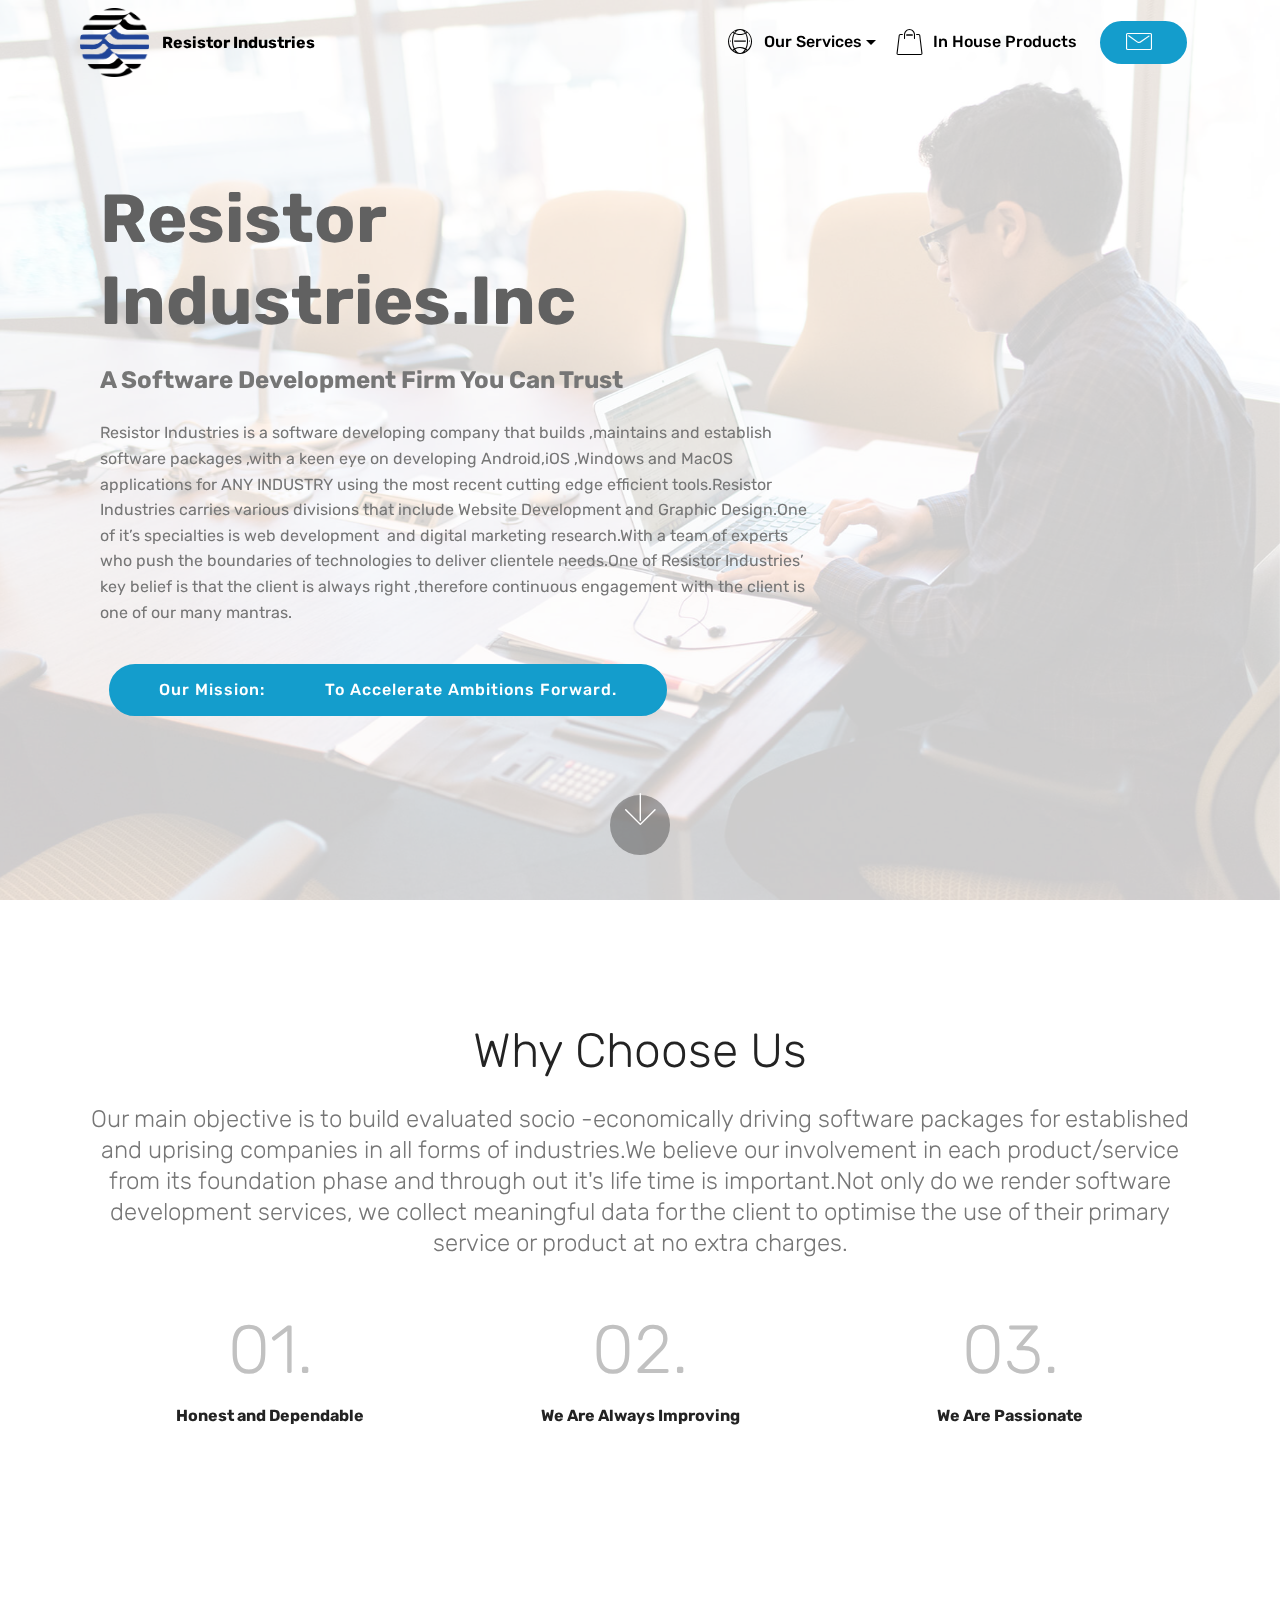
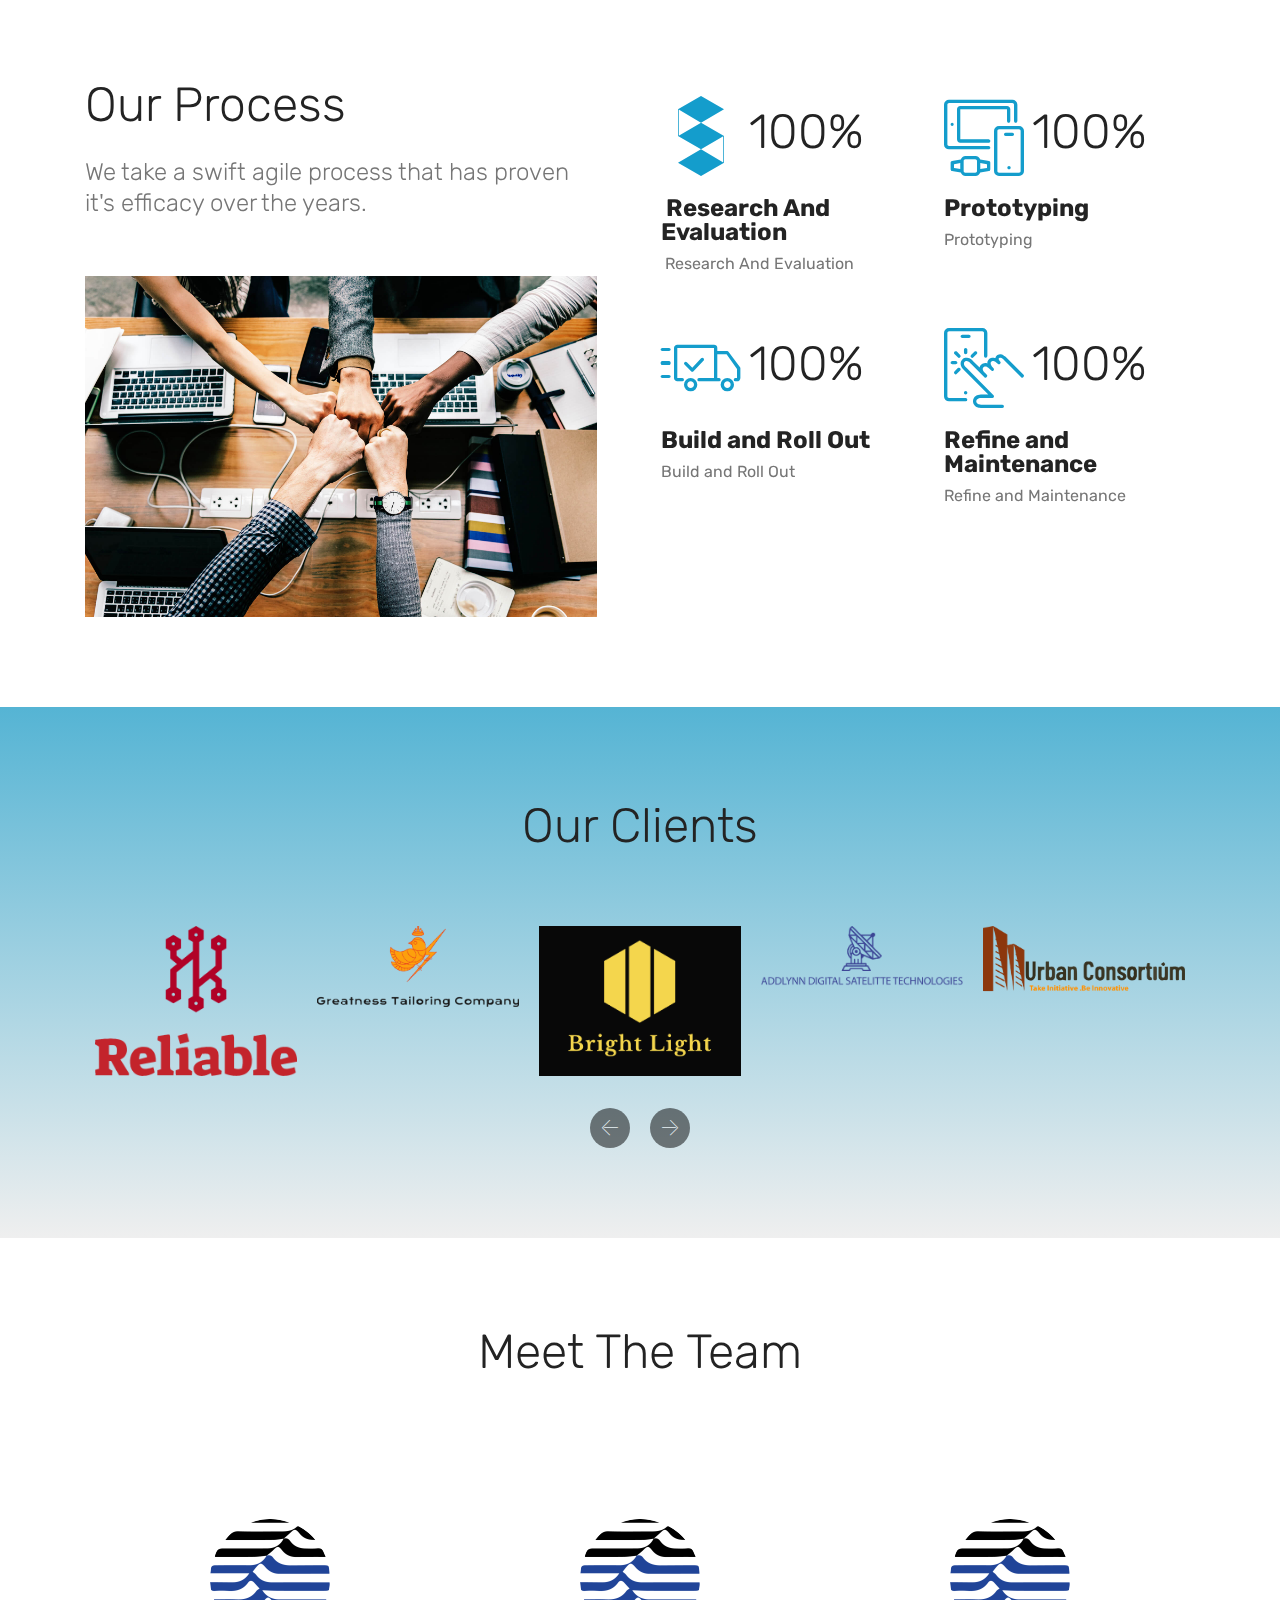
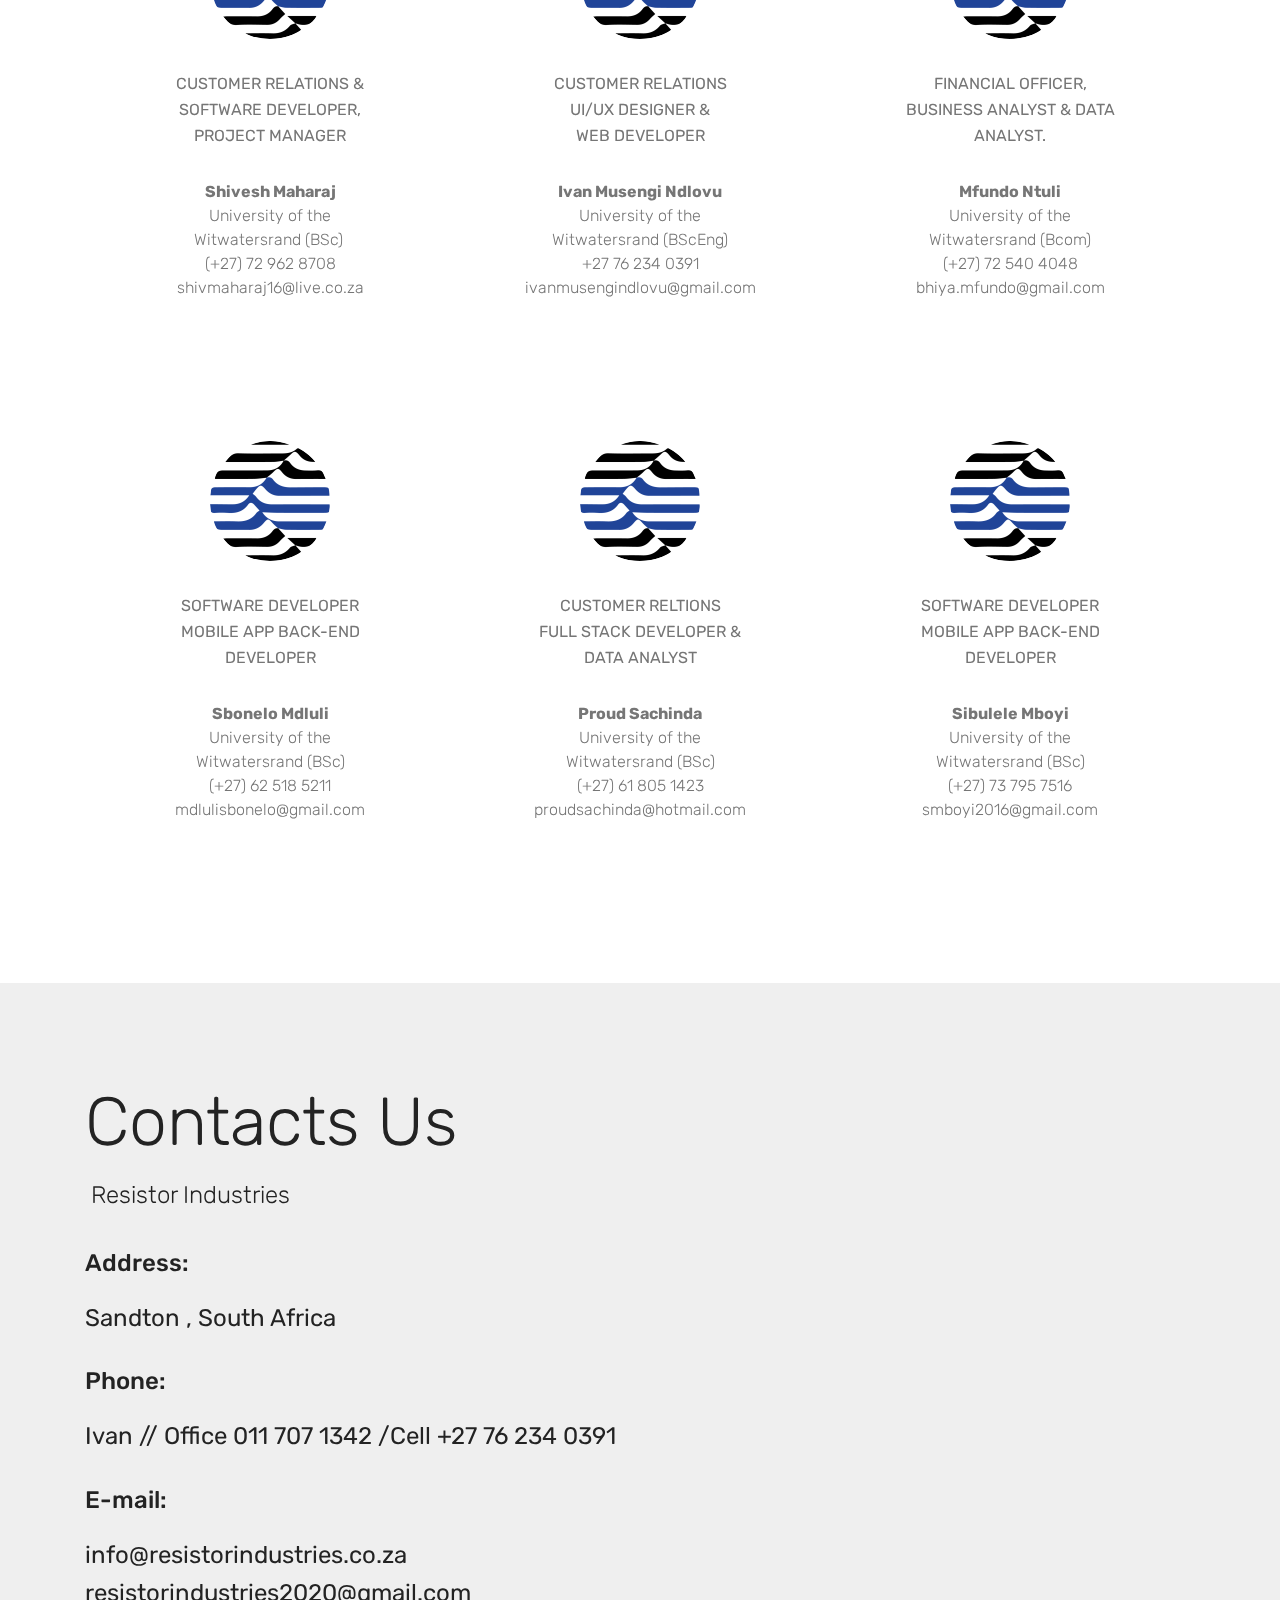
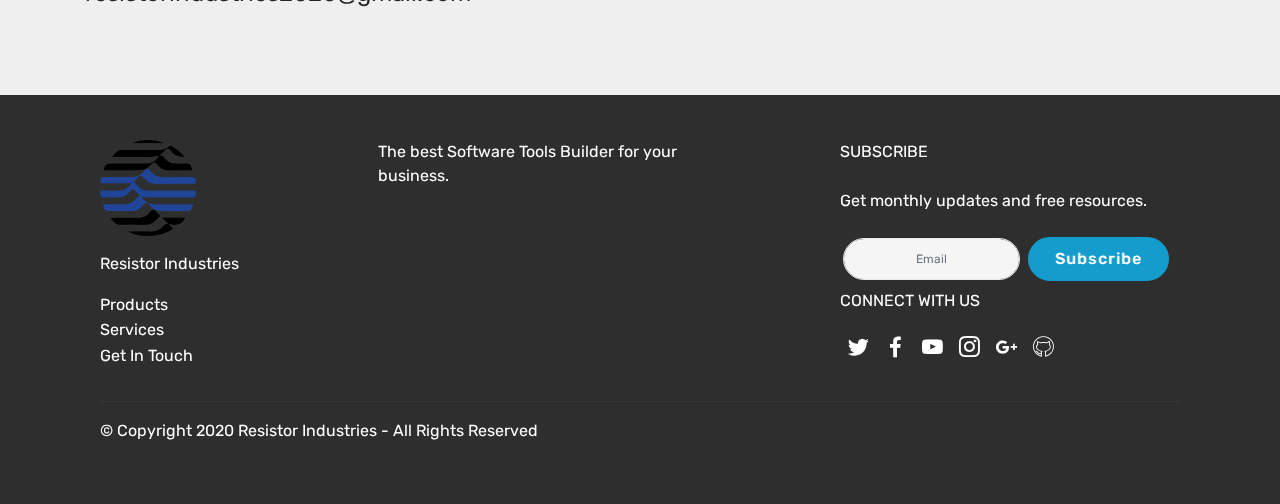
<file: index.html>
<!DOCTYPE html>
<html  >
<head>
  <!-- Site made with Mobirise Website Builder v4.12.4, https://mobirise.com -->
  <meta charset="UTF-8">
  <meta http-equiv="X-UA-Compatible" content="IE=edge">
  <meta name="generator" content="Mobirise v4.12.4, mobirise.com">
  <meta name="twitter:card" content="summary_large_image"/>
  <meta name="twitter:image:src" content="assets/images/index-meta.png">
  <meta property="og:image" content="assets/images/index-meta.png">
  <meta name="twitter:title" content="Resistor Industries">
  <meta name="viewport" content="width=device-width, initial-scale=1, minimum-scale=1">
  <link rel="shortcut icon" href="assets/images/resistor-industries-aitlogo-628x628.png" type="image/x-icon">
  <meta name="description" content="Software Development Firm">
  
  
  <title>Resistor Industries</title>
  <link rel="stylesheet" href="assets/web/assets/mobirise-icons/mobirise-icons.css">
  <link rel="stylesheet" href="assets/bootstrap/css/bootstrap.min.css">
  <link rel="stylesheet" href="assets/bootstrap/css/bootstrap-grid.min.css">
  <link rel="stylesheet" href="assets/bootstrap/css/bootstrap-reboot.min.css">
  <link rel="stylesheet" href="assets/socicon/css/styles.css">
  <link rel="stylesheet" href="assets/dropdown/css/style.css">
  <link rel="stylesheet" href="assets/tether/tether.min.css">
  <link rel="stylesheet" href="assets/theme/css/style.css">
  <link rel="preload" as="style" href="assets/mobirise/css/mbr-additional.css"><link rel="stylesheet" href="assets/mobirise/css/mbr-additional.css" type="text/css">
  
  
  
</head>
<body>
  <section class="menu cid-s6Hn2HB2Bb" once="menu" id="menu2-l">

    

    <nav class="navbar navbar-expand beta-menu navbar-dropdown align-items-center navbar-fixed-top navbar-toggleable-sm bg-color transparent">
        <button class="navbar-toggler navbar-toggler-right" type="button" data-toggle="collapse" data-target="#navbarSupportedContent" aria-controls="navbarSupportedContent" aria-expanded="false" aria-label="Toggle navigation">
            <div class="hamburger">
                <span></span>
                <span></span>
                <span></span>
                <span></span>
            </div>
        </button>
        <div class="menu-logo">
            <div class="navbar-brand">
                <span class="navbar-logo">
                    <a href="index.html">
                        <img src="assets/images/resistor-industries-aitlogo-628x628.png" alt="Mobirise" title="" style="height: 4.3rem;">
                    </a>
                </span>
                <span class="navbar-caption-wrap"><a class="navbar-caption text-black display-4" href="index.html">
                        Resistor Industries</a></span>
            </div>
        </div>
        <div class="collapse navbar-collapse" id="navbarSupportedContent">
            <ul class="navbar-nav nav-dropdown" data-app-modern-menu="true"><li class="nav-item dropdown">
                    <a class="nav-link link dropdown-toggle text-black display-4" href="index.html" data-toggle="dropdown-submenu" aria-expanded="false"><span class="mbri-globe-2 mbr-iconfont mbr-iconfont-btn"></span>Our Services
                    </a><div class="dropdown-menu"><a class="dropdown-item text-black display-4" href="Software%20Dev.html"><span class="mbri-browse mbr-iconfont mbr-iconfont-btn"></span>Software Development</a><a class="dropdown-item text-black display-4" href="App%20Dev.html" aria-expanded="false"><span class="mbri-mobile mbr-iconfont mbr-iconfont-btn"></span>App Development</a><a class="dropdown-item text-black display-4" href="Web%20Development.html" aria-expanded="false"><span class="mbri-responsive mbr-iconfont mbr-iconfont-btn"></span>Web Development</a></div>
                </li><li class="nav-item"><a class="nav-link link text-black display-4" href="Our%20Products.html" aria-expanded="false"><span class="mbri-shopping-bag mbr-iconfont mbr-iconfont-btn"></span>In House Products</a></li></ul>
            <div class="navbar-buttons mbr-section-btn"><a class="btn btn-sm btn-primary display-4" href="mailto:resistorindustries2020@gmail.com"><span class="mbri-letter mbr-iconfont mbr-iconfont-btn"></span></a></div>
        </div>
    </nav>
</section>

<section class="engine"><a href="Software%20Dev.html">best html templates</a></section><section class="header9 cid-s5QrGhrtjf mbr-fullscreen mbr-parallax-background" id="header9-c">

    

    <div class="mbr-overlay" style="opacity: 0.8; background-color: rgb(255, 255, 255);">
    </div>

    <div class="container">
        <div class="media-container-column mbr-white col-lg-8 col-md-10">
            <h1 class="mbr-section-title align-left mbr-bold pb-3 mbr-fonts-style display-1">Resistor Industries.Inc</h1>
            <h3 class="mbr-section-subtitle align-left mbr-light pb-3 mbr-fonts-style display-5"><span style="font-style: normal;"><strong>A Software Development Firm You Can Trust</strong></span></h3>
            <p class="mbr-text align-left pb-3 mbr-fonts-style display-7">
                Resistor Industries is a software developing company  that builds ,maintains and establish software packages ,with a keen eye on developing Android,iOS ,Windows and MacOS applications  for ANY INDUSTRY using the most recent cutting edge efficient tools.Resistor Industries carries various divisions that include Website Development and  Graphic Design.One of it’s specialties is web development &nbsp;and digital marketing research.With a team of experts who push the boundaries of technologies to deliver clientele needs.One of Resistor Industries’ key belief is that the client is always right ,therefore continuous engagement with the client is one of our many mantras.
            </p>
            <div class="mbr-section-btn align-left"><a class="btn btn-md btn-primary display-4" href="index.html">Our Mission: &nbsp; &nbsp; &nbsp; &nbsp; &nbsp; &nbsp;To Accelerate  Ambitions Forward.</a></div>
        </div>
    </div>

    <div class="mbr-arrow hidden-sm-down" aria-hidden="true">
        <a href="#next">
            <i class="mbri-down mbr-iconfont"></i>
        </a>
    </div>
</section>

<section class="counters6 counters cid-s5QrUJcJ1L" id="counters6-d">

    

    

    <div class="container pt-4 mt-2">
        <h2 class="mbr-section-title pb-3 align-center mbr-fonts-style display-2">Why Choose Us</h2>
        <h3 class="mbr-section-subtitle pb-5 align-center mbr-fonts-style display-5">Our main objective is to build evaluated socio -economically driving  software packages for established and uprising companies in all forms of industries.We believe our involvement in each product/service from its foundation phase and through out it's life time is important.Not only do we render software development services, we collect meaningful data for the client to optimise the use of their primary service or product at no extra charges.</h3>
        <div>
                <div class="cards-container">
                    <div class="card col-12 col-md-6 col-lg-4 pb-md-4">
                        <div class="panel-item align-center">
                            <div class="card-img pb-3">
                                <h3 class="img-text mbr-fonts-style display-1">01.</h3>
                            </div>
                            <div class="card-text">
                                <h4 class="mbr-content-title mbr-bold mbr-fonts-style display-7">Honest and Dependable</h4>
                                <p class="mbr-content-text mbr-fonts-style display-7"></p>
                            </div>
                        </div>
                    </div>
                    <div class="card col-12 col-md-6 col-lg-4 pb-md-4">
                        <div class="panel-item align-center">
                            <div class="card-img pb-3">
                                <h3 class="img-text mbr-fonts-style display-1">02.</h3>
                            </div>
                            <div class="card-text">
                                <h4 class="mbr-content-title mbr-bold mbr-fonts-style display-7">We Are Always Improving</h4>
                                <p class="mbr-content-text mbr-fonts-style display-7"></p>
                            </div>
                        </div>
                    </div>
                    <div class="card col-12 col-md-6 col-lg-4 last-child">
                        <div class="panel-item align-center">
                            <div class="card-img pb-3">
                                <h3 class="img-text mbr-fonts-style display-1">03.</h3>
                            </div>
                            <div class="card-text">
                                <h4 class="mbr-content-title mbr-bold mbr-fonts-style display-7">We Are Passionate</h4>
                                <p class="mbr-content-text mbr-fonts-style display-7"></p>
                            </div>
                        </div>
                    </div>
                    
                </div>
            </div>
    </div>
</section>

<section class="counters2 counters cid-s5QrWTAh79" id="counters2-e">

    

    

    <div class="container pt-4 mt-2">
        <div class="media-container-row">
            <div class="media-block" style="width: 49%;">
                <h2 class="mbr-section-title pb-3 align-left mbr-fonts-style display-2">Our Process</h2>
                <h3 class="mbr-section-subtitle pb-5 align-left mbr-fonts-style display-5">We take a swift agile process that has proven it's efficacy over the years.</h3>
                <div class="mbr-figure">
                    <img src="assets/images/background6.jpg">
                </div>
            </div>
            <div class="cards-block">
                <div class="cards-container">
                    <div class="card px-3 align-left col-12 col-md-6">
                        <div class="panel-item p-3">
                            <div class="card-img pb-3">
                                <span class="mbr-iconfont pr-2 socicon-storehouse socicon"></span>
                                <h3 class="count py-3 mbr-fonts-style display-2">
                                    100%</h3>
                            </div>
                            <div class="card-text">
                                <h4 class="mbr-content-title mbr-bold mbr-fonts-style display-5">&nbsp;Research And Evaluation</h4>
                                <p class="mbr-content-text mbr-fonts-style display-7">&nbsp;Research And Evaluation</p>
                            </div>
                        </div>
                    </div>
                    <div class="card px-3 align-left col-12 col-md-6">
                        <div class="panel-item p-3">
                            <div class="card-img pb-3">
                                <span class="mbr-iconfont pr-2 mbri-devices"></span>
                                <h3 class="count py-3 mbr-fonts-style display-2">100%</h3>
                            </div>
                            <div class="card-text">
                                <h4 class="mbr-content-title mbr-bold mbr-fonts-style display-5">
                                    Prototyping
                                </h4>
                                <p class="mbr-content-text mbr-fonts-style display-7">
                                    Prototyping</p>
                            </div>
                        </div>
                    </div>
                    <div class="card px-3 align-left col-12 col-md-6">
                        <div class="panel-item p-3">
                            <div class="card-img pb-3">
                                <span class="mbr-iconfont pr-2 mbri-delivery"></span>
                                <h3 class="count py-3 mbr-fonts-style display-2">100%</h3>
                            </div>
                            <div class="card-text">
                                <h4 class="mbr-content-title mbr-bold mbr-fonts-style display-5">Build and Roll Out</h4>
                                <p class="mbr-content-text mbr-fonts-style display-7">
                                        Build and Roll Out 
                                </p>
                            </div>
                        </div>
                    </div>
                    <div class="card px-3 align-left col-12 col-md-6">
                        <div class="panel-item p-3">
                            <div class="card-img pb-3">
                                <span class="mbr-iconfont pr-2 mbri-touch"></span>
                                <h3 class="count py-3 mbr-fonts-style display-2">100%</h3>
                            </div>
                            <div class="card-texts">
                                <h4 class="mbr-content-title mbr-bold mbr-fonts-style display-5">Refine and Maintenance</h4>
                                <p class="mbr-content-text mbr-fonts-style display-7">
                                        Refine and Maintenance
                                </p>
                            </div>
                        </div>
                    </div>
                </div>
            </div>
        </div>
    </div>
</section>

<section class="clients cid-s5QsLoSSaW" data-interval="false" id="clients-i">
      

    
        <div class="container mb-5">
            <div class="media-container-row">
                <div class="col-12 align-center">
                    <h2 class="mbr-section-title pb-3 mbr-fonts-style display-2">
                        Our Clients
                    </h2>
                    <h3 class="mbr-section-subtitle mbr-light mbr-fonts-style display-5"></h3>
                </div>
            </div>
        </div>

    <div class="container">
        <div class="carousel slide" role="listbox" data-pause="true" data-keyboard="false" data-ride="carousel" data-interval="5000">
            <div class="carousel-inner" data-visible="5">
                
                
                
                
                
            <div class="carousel-item ">
                    <div class="media-container-row">
                        <div class="col-md-12">
                            <div class="wrap-img ">
                                <img src="assets/images/reliable-240x179.png" class="img-responsive clients-img" alt="" title="">
                            </div>
                        </div>
                    </div>
                </div><div class="carousel-item ">
                    <div class="media-container-row">
                        <div class="col-md-12">
                            <div class="wrap-img ">
                                <img src="assets/images/gtc-finall-4286x1708.png" class="img-responsive clients-img" alt="" title="">
                            </div>
                        </div>
                    </div>
                </div><div class="carousel-item ">
                    <div class="media-container-row">
                        <div class="col-md-12">
                            <div class="wrap-img ">
                                <img src="assets/images/bl2-989x735.png" class="img-responsive clients-img" alt="" title="">
                            </div>
                        </div>
                    </div>
                </div><div class="carousel-item ">
                    <div class="media-container-row">
                        <div class="col-md-12">
                            <div class="wrap-img ">
                                <img src="assets/images/addlynn-digital-satelitte-technologies-3777x1141.png" class="img-responsive clients-img" alt="" title="">
                            </div>
                        </div>
                    </div>
                </div><div class="carousel-item ">
                    <div class="media-container-row">
                        <div class="col-md-12">
                            <div class="wrap-img ">
                                <img src="assets/images/urbanconsortium-2178x732.png" class="img-responsive clients-img" alt="" title="">
                            </div>
                        </div>
                    </div>
                </div></div>
            <div class="carousel-controls">
                <a data-app-prevent-settings="" class="carousel-control carousel-control-prev" role="button" data-slide="prev">
                    <span aria-hidden="true" class="mbri-left mbr-iconfont"></span>
                    <span class="sr-only">Previous</span>
                </a>
                <a data-app-prevent-settings="" class="carousel-control carousel-control-next" role="button" data-slide="next">
                    <span aria-hidden="true" class="mbri-right mbr-iconfont"></span>
                    <span class="sr-only">Next</span>
                </a>
            </div>
        </div>
    </div>
</section>

<section class="testimonials1 cid-s6HwZDu1m1" id="testimonials1-m">

    

    
    <div class="container">
        <div class="media-container-row">
            <div class="title col-12 align-center">
                <h2 class="pb-3 mbr-fonts-style display-2">Meet The Team</h2>
                <h3 class="mbr-section-subtitle mbr-light pb-3 mbr-fonts-style display-5"></h3>
            </div>
        </div>
    </div>

    <div class="container pt-3 mt-2">
        <div class="media-container-row">
            <div class="mbr-testimonial p-3 align-center col-12 col-md-6 col-lg-4">
                <div class="panel-item p-3">
                    <div class="card-block">
                        <div class="testimonial-photo">
                            <img src="assets/images/resistor-industries-aitlogo-240x240.png" alt="" title="">
                        </div>
                        <p class="mbr-text mbr-fonts-style display-7">CUSTOMER RELATIONS &amp;<br>SOFTWARE DEVELOPER,<br>PROJECT MANAGER<br></p>
                    </div>
                    <div class="card-footer">
                        <div class="mbr-author-name mbr-bold mbr-fonts-style display-7">Shivesh Maharaj</div>
                        <small class="mbr-author-desc mbr-italic mbr-light mbr-fonts-style display-7">University of the<br>Witwatersrand (BSc)&nbsp;<br>(+27) 72 962 8708<br>shivmaharaj16@live.co.za<br></small>
                    </div>
                </div>
            </div>

            <div class="mbr-testimonial p-3 align-center col-12 col-md-6 col-lg-4">
                <div class="panel-item p-3">
                    <div class="card-block">
                        <div class="testimonial-photo">
                            <img src="assets/images/resistor-industries-aitlogo-240x240.png" alt="" title="">
                        </div>
                        <p class="mbr-text mbr-fonts-style display-7">CUSTOMER RELATIONS<br> UI/UX DESIGNER &amp;<br>WEB DEVELOPER</p>
                    </div>
                    <div class="card-footer">
                        <div class="mbr-author-name mbr-bold mbr-fonts-style display-7">Ivan Musengi Ndlovu</div>
                        <small class="mbr-author-desc mbr-italic mbr-light mbr-fonts-style display-7">University of the<br>Witwatersrand (BScEng)<br>+27 76 234 0391<br>ivanmusengindlovu@gmail.com<br></small>
                    </div>
                </div>
            </div>

            <div class="mbr-testimonial p-3 align-center col-12 col-md-6 col-lg-4">
                <div class="panel-item p-3">
                    <div class="card-block">
                        <div class="testimonial-photo">
                            <img src="assets/images/resistor-industries-aitlogo-240x240.png" alt="" title="">
                        </div>
                        <p class="mbr-text mbr-fonts-style display-7">FINANCIAL OFFICER,<br>BUSINESS ANALYST &amp; DATA<br>ANALYST.</p>
                    </div>
                    <div class="card-footer">
                        <div class="mbr-author-name mbr-bold mbr-fonts-style display-7">Mfundo Ntuli</div>
                        <small class="mbr-author-desc mbr-italic mbr-light mbr-fonts-style display-7">University of the<br>Witwatersrand (Bcom)<br>(+27) 72 540 4048<br>bhiya.mfundo@gmail.com</small>
                    </div>
                </div>
            </div>

            <div class="mbr-testimonial p-3 align-center col-12 col-md-6 col-lg-4">
                <div class="panel-item p-3">
                    <div class="card-block">
                        <div class="testimonial-photo">
                            <img src="assets/images/resistor-industries-aitlogo-240x240.png" alt="" title="">
                        </div>
                        <p class="mbr-text mbr-fonts-style display-7">
                           SOFTWARE DEVELOPER<br>MOBILE APP BACK-END DEVELOPER<br> 
                        </p>
                    </div>
                    <div class="card-footer">
                        <div class="mbr-author-name mbr-bold mbr-fonts-style display-7">Sbonelo Mdluli</div>
                        <small class="mbr-author-desc mbr-italic mbr-light mbr-fonts-style display-7">University of the<br>Witwatersrand (BSc)<br>(+27) 62 518 5211<br>mdlulisbonelo@gmail.com<br></small>
                    </div>
                </div>
            </div>

            <div class="mbr-testimonial p-3 align-center col-12 col-md-6 col-lg-4">
                <div class="panel-item p-3">
                    <div class="card-block">
                        <div class="testimonial-photo">
                            <img src="assets/images/resistor-industries-aitlogo-240x240.png" alt="" title="">
                        </div>
                        <p class="mbr-text mbr-fonts-style display-7">CUSTOMER RELTIONS<br>FULL STACK DEVELOPER &amp;<br>DATA ANALYST</p>
                    </div>
                    <div class="card-footer">
                        <div class="mbr-author-name mbr-bold mbr-fonts-style display-7">Proud Sachinda</div>
                        <small class="mbr-author-desc mbr-italic mbr-light mbr-fonts-style display-7">University of the<br>Witwatersrand (BSc)<br>(+27) 61 805 1423<br>proudsachinda@hotmail.com<br></small>
                    </div>
                </div>
            </div>

            <div class="mbr-testimonial p-3 align-center col-12 col-md-6 col-lg-4">
                <div class="panel-item p-3">
                    <div class="card-block">
                        <div class="testimonial-photo">
                            <img src="assets/images/resistor-industries-aitlogo-240x240.png" alt="" title="">
                        </div>
                        <p class="mbr-text mbr-fonts-style display-7">
                           SOFTWARE DEVELOPER<br>MOBILE APP BACK-END DEVELOPER<br> 
                    </p></div>
                    <div class="card-footer">
                        <div class="mbr-author-name mbr-bold mbr-fonts-style display-7">Sibulele Mboyi
                        </div>
                        <small class="mbr-author-desc mbr-italic mbr-light mbr-fonts-style display-7">University of the<br>Witwatersrand (BSc)<br>(+27) 73 795 7516<br>smboyi2016@gmail.com</small>
                    </div>
                </div>
            </div>
        </div>
    </div>   
</section>

<section class="mbr-section contacts1 cid-s5QsFMvmbo mbr-parallax-background" id="contacts1-h">
    <!---->
    
    <!---->
    <!--Overlay-->
    <div class="mbr-overlay" style="opacity: 0.8; background-color: rgb(239, 239, 239);">
    </div>
    <!--Container-->
    <div class="container">
        <div class="row">
            <!--Titles-->
            <div class="title col-12">
                <h2 class="align-left mbr-fonts-style display-1">Contacts Us</h2>
                <h3 class="mbr-section-subtitle mbr-light mbr-fonts-style pt-3 display-5">&nbsp;Resistor Industries</h3>
            </div>
            <!--Left-->
            <div class="col-12 col-md-6">
                <div class="left-block wrapper">
                    <div class="b b-adress">
                        <h5 class="align-left mbr-fonts-style m-0 display-5">
                            Address:
                        </h5>
                        <p class="mbr-text align-left mbr-fonts-style display-5">
                            Sandton , South Africa</p>
                    </div>
                    <div class="b b-phone">
                        <h5 class="align-left mbr-fonts-style m-0 display-5">
                            Phone:
                        </h5>
                        <p class="mbr-text align-left mbr-fonts-style display-5">Ivan //   Office 011 707 1342  /Cell  +27 76 234 0391</p>
                    </div>
                    <div class="b b-mail">
                        <h5 class="align-left mbr-fonts-style m-0 display-5">
                            E-mail:
                        </h5>
                        <p class="mbr-text align-left mbr-fonts-style display-5">info@resistorindustries.co.za<br>resistorindustries2020@gmail.com<br></p>
                    </div>
                </div>
            </div>
            <!--Right-->
            <div class="col-12 col-md-6">
                <div class="google-map"><iframe frameborder="0" style="border:0" src="https://www.google.com/maps/embed?pb=!1m18!1m12!1m3!1d114694.70319751375!2d27.98759757612142!3d-26.05940965539002!2m3!1f0!2f0!3f0!3m2!1i1024!2i768!4f13.1!3m3!1m2!1s0x1e957398cbf40517%3A0xdf8bd21bf1eb74c!2sSandton!5e0!3m2!1sen!2sza!4v1596550554680!5m2!1sen!2sza" allowfullscreen=""></iframe></div>
            </div>
        </div>
    </div>
</section>

<section class="footer4 cid-s5QsTtiz7Z" id="footer4-j">

    

    

    <div class="container">
        <div class="media-container-row content mbr-white">
            <div class="col-md-3 col-sm-4">
                <div class="mb-3 img-logo">
                    <a href="index.html">
                        <img src="assets/images/resistor-industries-aitlogo-708x708.png" alt="Mobirise" title="">
                    </a>
                </div>
                <p class="mb-3 mbr-fonts-style foot-title display-7">
                    Resistor Industries</p>
                <p class="mbr-text mbr-fonts-style mbr-links-column display-7">Products&nbsp;<br><a href="#services" class="text-white">Services</a><br><a href="mailto:info@resistorindustries.co.za" class="text-white">Get In Touch</a>
                </p>
            </div>
            <div class="col-md-4 col-sm-8">
                <p class="mb-4 foot-title mbr-fonts-style display-7">The best Software Tools Builder for your business.</p>
                <p class="mbr-text mbr-fonts-style foot-text display-7"><br><br></p>
            </div>
            <div class="col-md-4 offset-md-1 col-sm-12">
                <p class="mb-4 foot-title mbr-fonts-style display-7">
                    SUBSCRIBE
                </p>
                <p class="mbr-text mbr-fonts-style form-text display-7">
                    Get monthly updates and free resources.
                </p>
                <div class="media-container-column" data-form-type="formoid">
                    <!---Formbuilder Form--->
                    <form action="https://mobirise.com/" method="POST" class="mbr-form form-with-styler" data-form-title="Mobirise Form"><input type="hidden" name="email" data-form-email="true" value="II+btGk3QgCALTAnnhySj+I8Z+kZpnWSvGcx7an5WZGUEbNsor0g0ena7tkvRGH6fU0tiZX8T0a069ljqWlhbvvJX7dkGXYov6vRZjdM62uEPStcAJVtxJn9CwDKg8nu">
                        <div class="row form-inline justify-content-center">
                            <div hidden="hidden" data-form-alert="" class="alert alert-success col-12">Thanks for filling out the form!</div>
                            <div hidden="hidden" data-form-alert-danger="" class="alert alert-danger col-12">
                                                    </div>
                        </div>
                        <div class="dragArea row form-inline justify-content-center">
                            <div class="col-auto  form-group " data-for="email">
                                <input type="email" name="email" placeholder="Email" data-form-field="Email" required class="form-control input-sm input-inverse my-2 display-7" id="email-footer4-j">
                            </div>
                            <div class="col-auto  input-group-btn  m-2"><button type="submit" class="btn btn-primary m-0 display-4">Subscribe</button></div>
                        </div>
                    </form><!---Formbuilder Form--->
                </div>
                <p class="mb-4 mbr-fonts-style foot-title display-7">
                    CONNECT WITH US
                </p>
                <div class="social-list pl-0 mb-0">
                        <div class="soc-item">
                            
                                <span class="mbr-iconfont mbr-iconfont-social socicon-twitter socicon"></span>
                            
                        </div>
                        <div class="soc-item">
                            
                                <span class="mbr-iconfont mbr-iconfont-social socicon-facebook socicon"></span>
                            
                        </div>
                        <div class="soc-item">
                            
                                <span class="mbr-iconfont mbr-iconfont-social socicon-youtube socicon"></span>
                            
                        </div>
                        <div class="soc-item">
                            
                                <span class="mbr-iconfont mbr-iconfont-social socicon-instagram socicon"></span>
                            
                        </div>
                        <div class="soc-item">
                            
                                <span class="mbr-iconfont mbr-iconfont-social socicon-googleplus socicon"></span>
                            
                        </div>
                        <div class="soc-item">
                            
                                <span class="mbr-iconfont mbr-iconfont-social mbri-github"></span>
                            
                        </div>
                </div>
            </div>
        </div>
        <div class="footer-lower">
            <div class="media-container-row">
                <div class="col-sm-12">
                    <hr>
                </div>
            </div>
            <div class="media-container-row mbr-white">
                <div class="col-sm-12 copyright">
                    <p class="mbr-text mbr-fonts-style display-7">
                        © Copyright 2020 Resistor Industries - All Rights Reserved
                    </p>
                </div>
            </div>
        </div>
    </div>
</section>


  <script src="assets/web/assets/jquery/jquery.min.js"></script>
  <script src="assets/popper/popper.min.js"></script>
  <script src="assets/bootstrap/js/bootstrap.min.js"></script>
  <script src="assets/smoothscroll/smooth-scroll.js"></script>
  <script src="assets/parallax/jarallax.min.js"></script>
  <script src="assets/viewportchecker/jquery.viewportchecker.js"></script>
  <script src="assets/bootstrapcarouselswipe/bootstrap-carousel-swipe.js"></script>
  <script src="assets/mbr-clients-slider/mbr-clients-slider.js"></script>
  <script src="assets/dropdown/js/nav-dropdown.js"></script>
  <script src="assets/dropdown/js/navbar-dropdown.js"></script>
  <script src="assets/touchswipe/jquery.touch-swipe.min.js"></script>
  <script src="assets/tether/tether.min.js"></script>
  <script src="assets/theme/js/script.js"></script>
  <script src="assets/formoid/formoid.min.js"></script>
  
  
</body>
</html>
</file>
<file: assets/web/assets/mobirise-icons/mobirise-icons.css>
@font-face {
  font-family: 'MobiriseIcons';
  src:  url('mobirise-icons.eot?spat4u');
  src:  url('mobirise-icons.eot?spat4u#iefix') format('embedded-opentype'),
    url('mobirise-icons.ttf?spat4u') format('truetype'),
    url('mobirise-icons.woff?spat4u') format('woff'),
    url('mobirise-icons.svg?spat4u#MobiriseIcons') format('svg');
  font-weight: normal;
  font-style: normal;
  font-display: swap;
}

[class^="mbri-"], [class*=" mbri-"] {
  /* use !important to prevent issues with browser extensions that change fonts */
  font-family: MobiriseIcons !important;
  speak: none;
  font-style: normal;
  font-weight: normal;
  font-variant: normal;
  text-transform: none;
  line-height: 1;

  /* Better Font Rendering =========== */
  -webkit-font-smoothing: antialiased;
  -moz-osx-font-smoothing: grayscale;
}

.mbri-add-submenu:before {
  content: "\e900";
}
.mbri-alert:before {
  content: "\e901";
}
.mbri-align-center:before {
  content: "\e902";
}
.mbri-align-justify:before {
  content: "\e903";
}
.mbri-align-left:before {
  content: "\e904";
}
.mbri-align-right:before {
  content: "\e905";
}
.mbri-android:before {
  content: "\e906";
}
.mbri-apple:before {
  content: "\e907";
}
.mbri-arrow-down:before {
  content: "\e908";
}
.mbri-arrow-next:before {
  content: "\e909";
}
.mbri-arrow-prev:before {
  content: "\e90a";
}
.mbri-arrow-up:before {
  content: "\e90b";
}
.mbri-bold:before {
  content: "\e90c";
}
.mbri-bookmark:before {
  content: "\e90d";
}
.mbri-bootstrap:before {
  content: "\e90e";
}
.mbri-briefcase:before {
  content: "\e90f";
}
.mbri-browse:before {
  content: "\e910";
}
.mbri-bulleted-list:before {
  content: "\e911";
}
.mbri-calendar:before {
  content: "\e912";
}
.mbri-camera:before {
  content: "\e913";
}
.mbri-cart-add:before {
  content: "\e914";
}
.mbri-cart-full:before {
  content: "\e915";
}
.mbri-cash:before {
  content: "\e916";
}
.mbri-change-style:before {
  content: "\e917";
}
.mbri-chat:before {
  content: "\e918";
}
.mbri-clock:before {
  content: "\e919";
}
.mbri-close:before {
  content: "\e91a";
}
.mbri-cloud:before {
  content: "\e91b";
}
.mbri-code:before {
  content: "\e91c";
}
.mbri-contact-form:before {
  content: "\e91d";
}
.mbri-credit-card:before {
  content: "\e91e";
}
.mbri-cursor-click:before {
  content: "\e91f";
}
.mbri-cust-feedback:before {
  content: "\e920";
}
.mbri-database:before {
  content: "\e921";
}
.mbri-delivery:before {
  content: "\e922";
}
.mbri-desktop:before {
  content: "\e923";
}
.mbri-devices:before {
  content: "\e924";
}
.mbri-down:before {
  content: "\e925";
}
.mbri-download:before {
  content: "\e989";
}
.mbri-drag-n-drop:before {
  content: "\e927";
}
.mbri-drag-n-drop2:before {
  content: "\e928";
}
.mbri-edit:before {
  content: "\e929";
}
.mbri-edit2:before {
  content: "\e92a";
}
.mbri-error:before {
  content: "\e92b";
}
.mbri-extension:before {
  content: "\e92c";
}
.mbri-features:before {
  content: "\e92d";
}
.mbri-file:before {
  content: "\e92e";
}
.mbri-flag:before {
  content: "\e92f";
}
.mbri-folder:before {
  content: "\e930";
}
.mbri-gift:before {
  content: "\e931";
}
.mbri-github:before {
  content: "\e932";
}
.mbri-globe:before {
  content: "\e933";
}
.mbri-globe-2:before {
  content: "\e934";
}
.mbri-growing-chart:before {
  content: "\e935";
}
.mbri-hearth:before {
  content: "\e936";
}
.mbri-help:before {
  content: "\e937";
}
.mbri-home:before {
  content: "\e938";
}
.mbri-hot-cup:before {
  content: "\e939";
}
.mbri-idea:before {
  content: "\e93a";
}
.mbri-image-gallery:before {
  content: "\e93b";
}
.mbri-image-slider:before {
  content: "\e93c";
}
.mbri-info:before {
  content: "\e93d";
}
.mbri-italic:before {
  content: "\e93e";
}
.mbri-key:before {
  content: "\e93f";
}
.mbri-laptop:before {
  content: "\e940";
}
.mbri-layers:before {
  content: "\e941";
}
.mbri-left-right:before {
  content: "\e942";
}
.mbri-left:before {
  content: "\e943";
}
.mbri-letter:before {
  content: "\e944";
}
.mbri-like:before {
  content: "\e945";
}
.mbri-link:before {
  content: "\e946";
}
.mbri-lock:before {
  content: "\e947";
}
.mbri-login:before {
  content: "\e948";
}
.mbri-logout:before {
  content: "\e949";
}
.mbri-magic-stick:before {
  content: "\e94a";
}
.mbri-map-pin:before {
  content: "\e94b";
}
.mbri-menu:before {
  content: "\e94c";
}
.mbri-mobile:before {
  content: "\e94d";
}
.mbri-mobile2:before {
  content: "\e94e";
}
.mbri-mobirise:before {
  content: "\e94f";
}
.mbri-more-horizontal:before {
  content: "\e950";
}
.mbri-more-vertical:before {
  content: "\e951";
}
.mbri-music:before {
  content: "\e952";
}
.mbri-new-file:before {
  content: "\e953";
}
.mbri-numbered-list:before {
  content: "\e954";
}
.mbri-opened-folder:before {
  content: "\e955";
}
.mbri-pages:before {
  content: "\e956";
}
.mbri-paper-plane:before {
  content: "\e957";
}
.mbri-paperclip:before {
  content: "\e958";
}
.mbri-photo:before {
  content: "\e959";
}
.mbri-photos:before {
  content: "\e95a";
}
.mbri-pin:before {
  content: "\e95b";
}
.mbri-play:before {
  content: "\e95c";
}
.mbri-plus:before {
  content: "\e95d";
}
.mbri-preview:before {
  content: "\e95e";
}
.mbri-print:before {
  content: "\e95f";
}
.mbri-protect:before {
  content: "\e960";
}
.mbri-question:before {
  content: "\e961";
}
.mbri-quote-left:before {
  content: "\e962";
}
.mbri-quote-right:before {
  content: "\e963";
}
.mbri-refresh:before {
  content: "\e964";
}
.mbri-responsive:before {
  content: "\e965";
}
.mbri-right:before {
  content: "\e966";
}
.mbri-rocket:before {
  content: "\e967";
}
.mbri-sad-face:before {
  content: "\e968";
}
.mbri-sale:before {
  content: "\e969";
}
.mbri-save:before {
  content: "\e96a";
}
.mbri-search:before {
  content: "\e96b";
}
.mbri-setting:before {
  content: "\e96c";
}
.mbri-setting2:before {
  content: "\e96d";
}
.mbri-setting3:before {
  content: "\e96e";
}
.mbri-share:before {
  content: "\e96f";
}
.mbri-shopping-bag:before {
  content: "\e970";
}
.mbri-shopping-basket:before {
  content: "\e971";
}
.mbri-shopping-cart:before {
  content: "\e972";
}
.mbri-sites:before {
  content: "\e973";
}
.mbri-smile-face:before {
  content: "\e974";
}
.mbri-speed:before {
  content: "\e975";
}
.mbri-star:before {
  content: "\e976";
}
.mbri-success:before {
  content: "\e977";
}
.mbri-sun:before {
  content: "\e978";
}
.mbri-sun2:before {
  content: "\e979";
}
.mbri-tablet:before {
  content: "\e97a";
}
.mbri-tablet-vertical:before {
  content: "\e97b";
}
.mbri-target:before {
  content: "\e97c";
}
.mbri-timer:before {
  content: "\e97d";
}
.mbri-to-ftp:before {
  content: "\e97e";
}
.mbri-to-local-drive:before {
  content: "\e97f";
}
.mbri-touch-swipe:before {
  content: "\e980";
}
.mbri-touch:before {
  content: "\e981";
}
.mbri-trash:before {
  content: "\e982";
}
.mbri-underline:before {
  content: "\e983";
}
.mbri-unlink:before {
  content: "\e984";
}
.mbri-unlock:before {
  content: "\e985";
}
.mbri-up-down:before {
  content: "\e986";
}
.mbri-up:before {
  content: "\e987";
}
.mbri-update:before {
  content: "\e988";
}
.mbri-upload:before {
 content: "\e926"; 
}
.mbri-user:before {
  content: "\e98a";
}
.mbri-user2:before {
  content: "\e98b";
}
.mbri-users:before {
  content: "\e98c";
}
.mbri-video:before {
  content: "\e98d";
}
.mbri-video-play:before {
  content: "\e98e";
}
.mbri-watch:before {
  content: "\e98f";
}
.mbri-website-theme:before {
  content: "\e990";
}
.mbri-wifi:before {
  content: "\e991";
}
.mbri-windows:before {
  content: "\e992";
}
.mbri-zoom-out:before {
  content: "\e993";
}
.mbri-redo:before {
  content: "\e994";
}
.mbri-undo:before {
  content: "\e995";
}
</file>
<file: assets/socicon/css/styles.css>
@charset "UTF-8";

@font-face {
  font-family: 'Socicon';
  src:  url('../fonts/socicon.eot');
  src:  url('../fonts/socicon.eot?#iefix') format('embedded-opentype'),
    url('../fonts/socicon.woff2') format('woff2'),
    url('../fonts/socicon.ttf') format('truetype'),
    url('../fonts/socicon.woff') format('woff'),
    url('../fonts/socicon.svg#socicon') format('svg');
  font-weight: normal;
  font-style: normal;
}

[data-icon]:before {
  font-family: "socicon" !important;
  content: attr(data-icon);
  font-style: normal !important;
  font-weight: normal !important;
  font-variant: normal !important;
  text-transform: none !important;
  speak: none;
  line-height: 1;
  -webkit-font-smoothing: antialiased;
  -moz-osx-font-smoothing: grayscale;
}

[class^="socicon-"], [class*=" socicon-"] {
  /* use !important to prevent issues with browser extensions that change fonts */
  font-family: 'Socicon' !important;
  speak: none;
  font-style: normal;
  font-weight: normal;
  font-variant: normal;
  text-transform: none;
  line-height: 1;

  /* Better Font Rendering =========== */
  -webkit-font-smoothing: antialiased;
  -moz-osx-font-smoothing: grayscale;
}

.socicon-eitaa:before {
  content: "\e97c";
}
.socicon-soroush:before {
  content: "\e97d";
}
.socicon-bale:before {
  content: "\e97e";
}
.socicon-zazzle:before {
  content: "\e97b";
}
.socicon-society6:before {
  content: "\e97a";
}
.socicon-redbubble:before {
  content: "\e979";
}
.socicon-avvo:before {
  content: "\e978";
}
.socicon-stitcher:before {
  content: "\e977";
}
.socicon-googlehangouts:before {
  content: "\e974";
}
.socicon-dlive:before {
  content: "\e975";
}
.socicon-vsco:before {
  content: "\e976";
}
.socicon-flipboard:before {
  content: "\e973";
}
.socicon-ubuntu:before {
  content: "\e958";
}
.socicon-artstation:before {
  content: "\e959";
}
.socicon-invision:before {
  content: "\e95a";
}
.socicon-torial:before {
  content: "\e95b";
}
.socicon-collectorz:before {
  content: "\e95c";
}
.socicon-seenthis:before {
  content: "\e95d";
}
.socicon-googleplaymusic:before {
  content: "\e95e";
}
.socicon-debian:before {
  content: "\e95f";
}
.socicon-filmfreeway:before {
  content: "\e960";
}
.socicon-gnome:before {
  content: "\e961";
}
.socicon-itchio:before {
  content: "\e962";
}
.socicon-jamendo:before {
  content: "\e963";
}
.socicon-mix:before {
  content: "\e964";
}
.socicon-sharepoint:before {
  content: "\e965";
}
.socicon-tinder:before {
  content: "\e966";
}
.socicon-windguru:before {
  content: "\e967";
}
.socicon-cdbaby:before {
  content: "\e968";
}
.socicon-elementaryos:before {
  content: "\e969";
}
.socicon-stage32:before {
  content: "\e96a";
}
.socicon-tiktok:before {
  content: "\e96b";
}
.socicon-gitter:before {
  content: "\e96c";
}
.socicon-letterboxd:before {
  content: "\e96d";
}
.socicon-threema:before {
  content: "\e96e";
}
.socicon-splice:before {
  content: "\e96f";
}
.socicon-metapop:before {
  content: "\e970";
}
.socicon-naver:before {
  content: "\e971";
}
.socicon-remote:before {
  content: "\e972";
}
.socicon-internet:before {
  content: "\e957";
}
.socicon-moddb:before {
  content: "\e94b";
}
.socicon-indiedb:before {
  content: "\e94c";
}
.socicon-traxsource:before {
  content: "\e94d";
}
.socicon-gamefor:before {
  content: "\e94e";
}
.socicon-pixiv:before {
  content: "\e94f";
}
.socicon-myanimelist:before {
  content: "\e950";
}
.socicon-blackberry:before {
  content: "\e951";
}
.socicon-wickr:before {
  content: "\e952";
}
.socicon-spip:before {
  content: "\e953";
}
.socicon-napster:before {
  content: "\e954";
}
.socicon-beatport:before {
  content: "\e955";
}
.socicon-hackerone:before {
  content: "\e956";
}
.socicon-hackernews:before {
  content: "\e946";
}
.socicon-smashwords:before {
  content: "\e947";
}
.socicon-kobo:before {
  content: "\e948";
}
.socicon-bookbub:before {
  content: "\e949";
}
.socicon-mailru:before {
  content: "\e94a";
}
.socicon-gitlab:before {
  content: "\e945";
}
.socicon-instructables:before {
  content: "\e944";
}
.socicon-portfolio:before {
  content: "\e943";
}
.socicon-codered:before {
  content: "\e940";
}
.socicon-origin:before {
  content: "\e941";
}
.socicon-nextdoor:before {
  content: "\e942";
}
.socicon-udemy:before {
  content: "\e93f";
}
.socicon-livemaster:before {
  content: "\e93e";
}
.socicon-crunchbase:before {
  content: "\e93b";
}
.socicon-homefy:before {
  content: "\e93c";
}
.socicon-calendly:before {
  content: "\e93d";
}
.socicon-realtor:before {
  content: "\e90f";
}
.socicon-tidal:before {
  content: "\e910";
}
.socicon-qobuz:before {
  content: "\e911";
}
.socicon-natgeo:before {
  content: "\e912";
}
.socicon-mastodon:before {
  content: "\e913";
}
.socicon-unsplash:before {
  content: "\e914";
}
.socicon-homeadvisor:before {
  content: "\e915";
}
.socicon-angieslist:before {
  content: "\e916";
}
.socicon-codepen:before {
  content: "\e917";
}
.socicon-slack:before {
  content: "\e918";
}
.socicon-openaigym:before {
  content: "\e919";
}
.socicon-logmein:before {
  content: "\e91a";
}
.socicon-fiverr:before {
  content: "\e91b";
}
.socicon-gotomeeting:before {
  content: "\e91c";
}
.socicon-aliexpress:before {
  content: "\e91d";
}
.socicon-guru:before {
  content: "\e91e";
}
.socicon-appstore:before {
  content: "\e91f";
}
.socicon-homes:before {
  content: "\e920";
}
.socicon-zoom:before {
  content: "\e921";
}
.socicon-alibaba:before {
  content: "\e922";
}
.socicon-craigslist:before {
  content: "\e923";
}
.socicon-wix:before {
  content: "\e924";
}
.socicon-redfin:before {
  content: "\e925";
}
.socicon-googlecalendar:before {
  content: "\e926";
}
.socicon-shopify:before {
  content: "\e927";
}
.socicon-freelancer:before {
  content: "\e928";
}
.socicon-seedrs:before {
  content: "\e929";
}
.socicon-bing:before {
  content: "\e92a";
}
.socicon-doodle:before {
  content: "\e92b";
}
.socicon-bonanza:before {
  content: "\e92c";
}
.socicon-squarespace:before {
  content: "\e92d";
}
.socicon-toptal:before {
  content: "\e92e";
}
.socicon-gust:before {
  content: "\e92f";
}
.socicon-ask:before {
  content: "\e930";
}
.socicon-trulia:before {
  content: "\e931";
}
.socicon-loomly:before {
  content: "\e932";
}
.socicon-ghost:before {
  content: "\e933";
}
.socicon-upwork:before {
  content: "\e934";
}
.socicon-fundable:before {
  content: "\e935";
}
.socicon-booking:before {
  content: "\e936";
}
.socicon-googlemaps:before {
  content: "\e937";
}
.socicon-zillow:before {
  content: "\e938";
}
.socicon-niconico:before {
  content: "\e939";
}
.socicon-toneden:before {
  content: "\e93a";
}
.socicon-augment:before {
  content: "\e908";
}
.socicon-bitbucket:before {
  content: "\e909";
}
.socicon-fyuse:before {
  content: "\e90a";
}
.socicon-yt-gaming:before {
  content: "\e90b";
}
.socicon-sketchfab:before {
  content: "\e90c";
}
.socicon-mobcrush:before {
  content: "\e90d";
}
.socicon-microsoft:before {
  content: "\e90e";
}
.socicon-pandora:before {
  content: "\e907";
}
.socicon-messenger:before {
  content: "\e906";
}
.socicon-gamewisp:before {
  content: "\e905";
}
.socicon-bloglovin:before {
  content: "\e904";
}
.socicon-tunein:before {
  content: "\e903";
}
.socicon-gamejolt:before {
  content: "\e901";
}
.socicon-trello:before {
  content: "\e902";
}
.socicon-spreadshirt:before {
  content: "\e900";
}
.socicon-500px:before {
  content: "\e000";
}
.socicon-8tracks:before {
  content: "\e001";
}
.socicon-airbnb:before {
  content: "\e002";
}
.socicon-alliance:before {
  content: "\e003";
}
.socicon-amazon:before {
  content: "\e004";
}
.socicon-amplement:before {
  content: "\e005";
}
.socicon-android:before {
  content: "\e006";
}
.socicon-angellist:before {
  content: "\e007";
}
.socicon-apple:before {
  content: "\e008";
}
.socicon-appnet:before {
  content: "\e009";
}
.socicon-baidu:before {
  content: "\e00a";
}
.socicon-bandcamp:before {
  content: "\e00b";
}
.socicon-battlenet:before {
  content: "\e00c";
}
.socicon-mixer:before {
  content: "\e00d";
}
.socicon-bebee:before {
  content: "\e00e";
}
.socicon-bebo:before {
  content: "\e00f";
}
.socicon-behance:before {
  content: "\e010";
}
.socicon-blizzard:before {
  content: "\e011";
}
.socicon-blogger:before {
  content: "\e012";
}
.socicon-buffer:before {
  content: "\e013";
}
.socicon-chrome:before {
  content: "\e014";
}
.socicon-coderwall:before {
  content: "\e015";
}
.socicon-curse:before {
  content: "\e016";
}
.socicon-dailymotion:before {
  content: "\e017";
}
.socicon-deezer:before {
  content: "\e018";
}
.socicon-delicious:before {
  content: "\e019";
}
.socicon-deviantart:before {
  content: "\e01a";
}
.socicon-diablo:before {
  content: "\e01b";
}
.socicon-digg:before {
  content: "\e01c";
}
.socicon-discord:before {
  content: "\e01d";
}
.socicon-disqus:before {
  content: "\e01e";
}
.socicon-douban:before {
  content: "\e01f";
}
.socicon-draugiem:before {
  content: "\e020";
}
.socicon-dribbble:before {
  content: "\e021";
}
.socicon-drupal:before {
  content: "\e022";
}
.socicon-ebay:before {
  content: "\e023";
}
.socicon-ello:before {
  content: "\e024";
}
.socicon-endomodo:before {
  content: "\e025";
}
.socicon-envato:before {
  content: "\e026";
}
.socicon-etsy:before {
  content: "\e027";
}
.socicon-facebook:before {
  content: "\e028";
}
.socicon-feedburner:before {
  content: "\e029";
}
.socicon-filmweb:before {
  content: "\e02a";
}
.socicon-firefox:before {
  content: "\e02b";
}
.socicon-flattr:before {
  content: "\e02c";
}
.socicon-flickr:before {
  content: "\e02d";
}
.socicon-formulr:before {
  content: "\e02e";
}
.socicon-forrst:before {
  content: "\e02f";
}
.socicon-foursquare:before {
  content: "\e030";
}
.socicon-friendfeed:before {
  content: "\e031";
}
.socicon-github:before {
  content: "\e032";
}
.socicon-goodreads:before {
  content: "\e033";
}
.socicon-google:before {
  content: "\e034";
}
.socicon-googlescholar:before {
  content: "\e035";
}
.socicon-googlegroups:before {
  content: "\e036";
}
.socicon-googlephotos:before {
  content: "\e037";
}
.socicon-googleplus:before {
  content: "\e038";
}
.socicon-grooveshark:before {
  content: "\e039";
}
.socicon-hackerrank:before {
  content: "\e03a";
}
.socicon-hearthstone:before {
  content: "\e03b";
}
.socicon-hellocoton:before {
  content: "\e03c";
}
.socicon-heroes:before {
  content: "\e03d";
}
.socicon-smashcast:before {
  content: "\e03e";
}
.socicon-horde:before {
  content: "\e03f";
}
.socicon-houzz:before {
  content: "\e040";
}
.socicon-icq:before {
  content: "\e041";
}
.socicon-identica:before {
  content: "\e042";
}
.socicon-imdb:before {
  content: "\e043";
}
.socicon-instagram:before {
  content: "\e044";
}
.socicon-issuu:before {
  content: "\e045";
}
.socicon-istock:before {
  content: "\e046";
}
.socicon-itunes:before {
  content: "\e047";
}
.socicon-keybase:before {
  content: "\e048";
}
.socicon-lanyrd:before {
  content: "\e049";
}
.socicon-lastfm:before {
  content: "\e04a";
}
.socicon-line:before {
  content: "\e04b";
}
.socicon-linkedin:before {
  content: "\e04c";
}
.socicon-livejournal:before {
  content: "\e04d";
}
.socicon-lyft:before {
  content: "\e04e";
}
.socicon-macos:before {
  content: "\e04f";
}
.socicon-mail:before {
  content: "\e050";
}
.socicon-medium:before {
  content: "\e051";
}
.socicon-meetup:before {
  content: "\e052";
}
.socicon-mixcloud:before {
  content: "\e053";
}
.socicon-modelmayhem:before {
  content: "\e054";
}
.socicon-mumble:before {
  content: "\e055";
}
.socicon-myspace:before {
  content: "\e056";
}
.socicon-newsvine:before {
  content: "\e057";
}
.socicon-nintendo:before {
  content: "\e058";
}
.socicon-npm:before {
  content: "\e059";
}
.socicon-odnoklassniki:before {
  content: "\e05a";
}
.socicon-openid:before {
  content: "\e05b";
}
.socicon-opera:before {
  content: "\e05c";
}
.socicon-outlook:before {
  content: "\e05d";
}
.socicon-overwatch:before {
  content: "\e05e";
}
.socicon-patreon:before {
  content: "\e05f";
}
.socicon-paypal:before {
  content: "\e060";
}
.socicon-periscope:before {
  content: "\e061";
}
.socicon-persona:before {
  content: "\e062";
}
.socicon-pinterest:before {
  content: "\e063";
}
.socicon-play:before {
  content: "\e064";
}
.socicon-player:before {
  content: "\e065";
}
.socicon-playstation:before {
  content: "\e066";
}
.socicon-pocket:before {
  content: "\e067";
}
.socicon-qq:before {
  content: "\e068";
}
.socicon-quora:before {
  content: "\e069";
}
.socicon-raidcall:before {
  content: "\e06a";
}
.socicon-ravelry:before {
  content: "\e06b";
}
.socicon-reddit:before {
  content: "\e06c";
}
.socicon-renren:before {
  content: "\e06d";
}
.socicon-researchgate:before {
  content: "\e06e";
}
.socicon-residentadvisor:before {
  content: "\e06f";
}
.socicon-reverbnation:before {
  content: "\e070";
}
.socicon-rss:before {
  content: "\e071";
}
.socicon-sharethis:before {
  content: "\e072";
}
.socicon-skype:before {
  content: "\e073";
}
.socicon-slideshare:before {
  content: "\e074";
}
.socicon-smugmug:before {
  content: "\e075";
}
.socicon-snapchat:before {
  content: "\e076";
}
.socicon-songkick:before {
  content: "\e077";
}
.socicon-soundcloud:before {
  content: "\e078";
}
.socicon-spotify:before {
  content: "\e079";
}
.socicon-stackexchange:before {
  content: "\e07a";
}
.socicon-stackoverflow:before {
  content: "\e07b";
}
.socicon-starcraft:before {
  content: "\e07c";
}
.socicon-stayfriends:before {
  content: "\e07d";
}
.socicon-steam:before {
  content: "\e07e";
}
.socicon-storehouse:before {
  content: "\e07f";
}
.socicon-strava:before {
  content: "\e080";
}
.socicon-streamjar:before {
  content: "\e081";
}
.socicon-stumbleupon:before {
  content: "\e082";
}
.socicon-swarm:before {
  content: "\e083";
}
.socicon-teamspeak:before {
  content: "\e084";
}
.socicon-teamviewer:before {
  content: "\e085";
}
.socicon-technorati:before {
  content: "\e086";
}
.socicon-telegram:before {
  content: "\e087";
}
.socicon-tripadvisor:before {
  content: "\e088";
}
.socicon-tripit:before {
  content: "\e089";
}
.socicon-triplej:before {
  content: "\e08a";
}
.socicon-tumblr:before {
  content: "\e08b";
}
.socicon-twitch:before {
  content: "\e08c";
}
.socicon-twitter:before {
  content: "\e08d";
}
.socicon-uber:before {
  content: "\e08e";
}
.socicon-ventrilo:before {
  content: "\e08f";
}
.socicon-viadeo:before {
  content: "\e090";
}
.socicon-viber:before {
  content: "\e091";
}
.socicon-viewbug:before {
  content: "\e092";
}
.socicon-vimeo:before {
  content: "\e093";
}
.socicon-vine:before {
  content: "\e094";
}
.socicon-vkontakte:before {
  content: "\e095";
}
.socicon-warcraft:before {
  content: "\e096";
}
.socicon-wechat:before {
  content: "\e097";
}
.socicon-weibo:before {
  content: "\e098";
}
.socicon-whatsapp:before {
  content: "\e099";
}
.socicon-wikipedia:before {
  content: "\e09a";
}
.socicon-windows:before {
  content: "\e09b";
}
.socicon-wordpress:before {
  content: "\e09c";
}
.socicon-wykop:before {
  content: "\e09d";
}
.socicon-xbox:before {
  content: "\e09e";
}
.socicon-xing:before {
  content: "\e09f";
}
.socicon-yahoo:before {
  content: "\e0a0";
}
.socicon-yammer:before {
  content: "\e0a1";
}
.socicon-yandex:before {
  content: "\e0a2";
}
.socicon-yelp:before {
  content: "\e0a3";
}
.socicon-younow:before {
  content: "\e0a4";
}
.socicon-youtube:before {
  content: "\e0a5";
}
.socicon-zapier:before {
  content: "\e0a6";
}
.socicon-zerply:before {
  content: "\e0a7";
}
.socicon-zomato:before {
  content: "\e0a8";
}
.socicon-zynga:before {
  content: "\e0a9";
}
</file>
<file: assets/dropdown/css/style.css>
.navbar-dropdown {
  left: 0;
  padding: 0;
  position: absolute;
  right: 0;
  top: 0;
  transition: all 0.45s ease;
  z-index: 1030;
  background: #282828; }
  .navbar-dropdown .navbar-logo {
    margin-right: 0.8rem;
    transition: margin 0.3s ease-in-out;
    vertical-align: middle; }
    .navbar-dropdown .navbar-logo img {
      height: 3.125rem;
      transition: all 0.3s ease-in-out; }
    .navbar-dropdown .navbar-logo.mbr-iconfont {
      font-size: 3.125rem;
      line-height: 3.125rem; }
  .navbar-dropdown .navbar-caption {
    font-weight: 700;
    white-space: normal;
    vertical-align: -4px;
    line-height: 3.125rem !important; }
    .navbar-dropdown .navbar-caption, .navbar-dropdown .navbar-caption:hover {
      color: inherit;
      text-decoration: none; }
  .navbar-dropdown .mbr-iconfont + .navbar-caption {
    vertical-align: -1px; }
  .navbar-dropdown.navbar-fixed-top {
    position: fixed; }
  .navbar-dropdown .navbar-brand span {
    vertical-align: -4px; }
  .navbar-dropdown.bg-color.transparent {
    background: none; }
  .navbar-dropdown.navbar-short .navbar-brand {
    padding: 0.625rem 0; }
    .navbar-dropdown.navbar-short .navbar-brand span {
      vertical-align: -1px; }
  .navbar-dropdown.navbar-short .navbar-caption {
    line-height: 2.375rem !important;
    vertical-align: -2px; }
  .navbar-dropdown.navbar-short .navbar-logo {
    margin-right: 0.5rem; }
    .navbar-dropdown.navbar-short .navbar-logo img {
      height: 2.375rem; }
    .navbar-dropdown.navbar-short .navbar-logo.mbr-iconfont {
      font-size: 2.375rem;
      line-height: 2.375rem; }
  .navbar-dropdown.navbar-short .mbr-table-cell {
    height: 3.625rem; }
  .navbar-dropdown .navbar-close {
    left: 0.6875rem;
    position: fixed;
    top: 0.75rem;
    z-index: 1000; }
  .navbar-dropdown .hamburger-icon {
    content: "";
    display: inline-block;
    vertical-align: middle;
    width: 16px;
    -webkit-box-shadow: 0 -6px 0 1px #282828,0 0 0 1px #282828,0 6px 0 1px #282828;
    -moz-box-shadow: 0 -6px 0 1px #282828,0 0 0 1px #282828,0 6px 0 1px #282828;
    box-shadow: 0 -6px 0 1px #282828,0 0 0 1px #282828,0 6px 0 1px #282828; }

.dropdown-menu .dropdown-toggle[data-toggle="dropdown-submenu"]::after {
  border-bottom: 0.35em solid transparent;
  border-left: 0.35em solid;
  border-right: 0;
  border-top: 0.35em solid transparent;
  margin-left: 0.3rem; }

.dropdown-menu .dropdown-item:focus {
  outline: 0; }

.nav-dropdown {
  font-size: 0.75rem;
  font-weight: 500;
  height: auto !important; }
  .nav-dropdown .nav-btn {
    padding-left: 1rem; }
  .nav-dropdown .link {
    margin: .667em 1.667em;
    font-weight: 500;
    padding: 0;
    transition: color .2s ease-in-out; }
    .nav-dropdown .link.dropdown-toggle {
      margin-right: 2.583em; }
      .nav-dropdown .link.dropdown-toggle::after {
        margin-left: .25rem;
        border-top: 0.35em solid;
        border-right: 0.35em solid transparent;
        border-left: 0.35em solid transparent;
        border-bottom: 0; }
      .nav-dropdown .link.dropdown-toggle[aria-expanded="true"] {
        margin: 0;
        padding: 0.667em 3.263em  0.667em 1.667em; }
  .nav-dropdown .link::after,
  .nav-dropdown .dropdown-item::after {
    color: inherit; }
  .nav-dropdown .btn {
    font-size: 0.75rem;
    font-weight: 700;
    letter-spacing: 0;
    margin-bottom: 0;
    padding-left: 1.25rem;
    padding-right: 1.25rem; }
  .nav-dropdown .dropdown-menu {
    border-radius: 0;
    border: 0;
    left: 0;
    margin: 0;
    padding-bottom: 1.25rem;
    padding-top: 1.25rem;
    position: relative; }
  .nav-dropdown .dropdown-submenu {
    margin-left: 0.125rem;
    top: 0; }
  .nav-dropdown .dropdown-item {
    font-weight: 500;
    line-height: 2;
    padding: 0.3846em 4.615em 0.3846em 1.5385em;
    position: relative;
    transition: color .2s ease-in-out, background-color .2s ease-in-out; }
    .nav-dropdown .dropdown-item::after {
      margin-top: -0.3077em;
      position: absolute;
      right: 1.1538em;
      top: 50%; }
    .nav-dropdown .dropdown-item:focus, .nav-dropdown .dropdown-item:hover {
      background: none; }

@media (max-width: 767px) {
  .nav-dropdown.navbar-toggleable-sm {
    bottom: 0;
    display: none;
    left: 0;
    overflow-x: hidden;
    position: fixed;
    top: 0;
    transform: translateX(-100%);
    -ms-transform: translateX(-100%);
    -webkit-transform: translateX(-100%);
    width: 18.75rem;
    z-index: 999; } }
.nav-dropdown.navbar-toggleable-xl {
  bottom: 0;
  display: none;
  left: 0;
  overflow-x: hidden;
  position: fixed;
  top: 0;
  transform: translateX(-100%);
  -ms-transform: translateX(-100%);
  -webkit-transform: translateX(-100%);
  width: 18.75rem;
  z-index: 999; }

.nav-dropdown-sm {
  display: block !important;
  overflow-x: hidden;
  overflow: auto;
  padding-top: 3.875rem; }
  .nav-dropdown-sm::after {
    content: "";
    display: block;
    height: 3rem;
    width: 100%; }
  .nav-dropdown-sm.collapse.in ~ .navbar-close {
    display: block !important; }
  .nav-dropdown-sm.collapsing, .nav-dropdown-sm.collapse.in {
    transform: translateX(0);
    -ms-transform: translateX(0);
    -webkit-transform: translateX(0);
    transition: all 0.25s ease-out;
    -webkit-transition: all 0.25s ease-out;
    background: #282828; }
  .nav-dropdown-sm.collapsing[aria-expanded="false"] {
    transform: translateX(-100%);
    -ms-transform: translateX(-100%);
    -webkit-transform: translateX(-100%); }
  .nav-dropdown-sm .nav-item {
    display: block;
    margin-left: 0 !important;
    padding-left: 0; }
  .nav-dropdown-sm .link,
  .nav-dropdown-sm .dropdown-item {
    border-top: 1px dotted rgba(255, 255, 255, 0.1);
    font-size: 0.8125rem;
    line-height: 1.6;
    margin: 0 !important;
    padding: 0.875rem 2.4rem 0.875rem 1.5625rem !important;
    position: relative;
    white-space: normal; }
    .nav-dropdown-sm .link:focus, .nav-dropdown-sm .link:hover,
    .nav-dropdown-sm .dropdown-item:focus,
    .nav-dropdown-sm .dropdown-item:hover {
      background: rgba(0, 0, 0, 0.2) !important;
      color: #c0a375; }
  .nav-dropdown-sm .nav-btn {
    position: relative;
    padding: 1.5625rem 1.5625rem 0 1.5625rem; }
    .nav-dropdown-sm .nav-btn::before {
      border-top: 1px dotted rgba(255, 255, 255, 0.1);
      content: "";
      left: 0;
      position: absolute;
      top: 0;
      width: 100%; }
    .nav-dropdown-sm .nav-btn + .nav-btn {
      padding-top: 0.625rem; }
      .nav-dropdown-sm .nav-btn + .nav-btn::before {
        display: none; }
  .nav-dropdown-sm .btn {
    padding: 0.625rem 0; }
  .nav-dropdown-sm .dropdown-toggle[data-toggle="dropdown-submenu"]::after {
    margin-left: .25rem;
    border-top: 0.35em solid;
    border-right: 0.35em solid transparent;
    border-left: 0.35em solid transparent;
    border-bottom: 0; }
  .nav-dropdown-sm .dropdown-toggle[data-toggle="dropdown-submenu"][aria-expanded="true"]::after {
    border-top: 0;
    border-right: 0.35em solid transparent;
    border-left: 0.35em solid transparent;
    border-bottom: 0.35em solid; }
  .nav-dropdown-sm .dropdown-menu {
    margin: 0;
    padding: 0;
    position: relative;
    top: 0;
    left: 0;
    width: 100%;
    border: 0;
    float: none;
    border-radius: 0;
    background: none; }
  .nav-dropdown-sm .dropdown-submenu {
    left: 100%;
    margin-left: 0.125rem;
    margin-top: -1.25rem;
    top: 0; }

.navbar-toggleable-sm .nav-dropdown .dropdown-menu {
  position: absolute; }

.navbar-toggleable-sm .nav-dropdown .dropdown-submenu {
  left: 100%;
  margin-left: 0.125rem;
  margin-top: -1.25rem;
  top: 0; }

.navbar-toggleable-sm.opened .nav-dropdown .dropdown-menu {
  position: relative; }

.navbar-toggleable-sm.opened .nav-dropdown .dropdown-submenu {
  left: 0;
  margin-left: 00rem;
  margin-top: 0rem;
  top: 0; }

.is-builder .nav-dropdown.collapsing {
  transition: none !important; }

/*# sourceMappingURL=style.css.map */
</file>
<file: assets/theme/css/style.css>
/*!
 * Mobirise v4 theme (https://mobirise.com/)
 * Copyright 2017 Mobirise
 */
section {
  background-color: #eeeeee;
}

.form-control:focus {
  box-shadow: none;
}

:focus {
  outline: none;
}

body {
  font-style: normal;
  line-height: 1.5;
}

section,
.container,
.container-fluid {
  position: relative;
  word-wrap: break-word;
}

a.mbr-iconfont:hover {
  text-decoration: none;
}

.article .lead p,
.article .lead ul,
.article .lead ol,
.article .lead pre,
.article .lead blockquote {
  margin-bottom: 0;
}

ul,
ol,
pre,
blockquote {
  margin-bottom: 2.3125rem;
}

pre {
  background: #f4f4f4;
  padding: 10px 24px;
  white-space: pre-wrap;
}

.inactive {
  -webkit-user-select: none;
  -moz-user-select: none;
  -ms-user-select: none;
  user-select: none;
  pointer-events: none;
  -webkit-user-drag: none;
  user-drag: none;
}

.mbr-section__comments .row {
  justify-content: center;
  -webkit-justify-content: center;
}

a {
  font-style: normal;
  font-weight: 400;
  cursor: pointer;
}

a, a:hover {
  text-decoration: none;
}

figure {
  margin-bottom: 0;
}

body {
  color: #232323;
}

h1,
h2,
h3,
h4,
h5,
h6,
.h1,
.h2,
.h3,
.h4,
.h5,
.h6,
.display-1,
.display-2,
.display-3,
.display-4 {
  line-height: 1;
  word-break: break-word;
  word-wrap: break-word;
}

.mbr-section-title {
  font-style: normal;
  line-height: 1.2;
}

.mbr-section-subtitle {
  line-height: 1.3;
}

.mbr-text {
  font-style: normal;
  line-height: 1.6;
}

b,
strong {
  font-weight: bold;
}

blockquote {
  padding: 10px 0 10px 20px;
  position: relative;
  border-left: 2px solid;
  border-color: #ff3366;
}

input:-webkit-autofill, input:-webkit-autofill:hover, input:-webkit-autofill:focus, input:-webkit-autofill:active {
  transition-delay: 9999s;
  transition-property: background-color, color;
}

textarea[type='hidden'] {
  display: none;
}

body {
  position: relative;
}

section {
  background-position: 50% 50%;
  background-repeat: no-repeat;
  background-size: cover;
}

section .mbr-background-video,
section .mbr-background-video-preview {
  position: absolute;
  bottom: 0;
  left: 0;
  right: 0;
  top: 0;
}

.hidden {
  visibility: hidden;
}

.mbr-z-index20 {
  z-index: 20;
}

/*! Base colors */
.mbr-white {
  color: #ffffff;
}

.mbr-black {
  color: #000000;
}

.mbr-bg-white {
  background-color: #ffffff;
}

.mbr-bg-black {
  background-color: #000000;
}

/*! Text-aligns */
.align-left {
  text-align: left;
}

.align-center {
  text-align: center;
}

.align-right {
  text-align: right;
}

@media (max-width: 767px) {
  .align-left,
  .align-center,
  .align-right,
  .mbr-section-btn,
  .mbr-section-title {
    text-align: center;
  }
}

/*! Font-weight  */
.mbr-light {
  font-weight: 300;
}

.mbr-regular {
  font-weight: 400;
}

.mbr-semibold {
  font-weight: 500;
}

.mbr-bold {
  font-weight: 700;
}

/*! Media  */
.media-size-item {
  -moz-flex: 1 1 auto;
  -o-flex: 1 1 auto;
  flex: 1 1 auto;
}

.media-content {
  flex-basis: 100%;
}

.media-container-row {
  display: flex;
  flex-direction: row;
  flex-wrap: wrap;
  justify-content: center;
  align-content: center;
  align-items: start;
}

.media-container-row .media-size-item {
  width: 400px;
}

.media-container-column {
  display: flex;
  flex-direction: column;
  flex-wrap: wrap;
  justify-content: center;
  align-content: center;
  align-items: stretch;
}

.media-container-column > * {
  width: 100%;
}

@media (min-width: 992px) {
  .media-container-row {
    flex-wrap: nowrap;
  }
}

figure {
  overflow: hidden;
}

figure[mbr-media-size] {
  transition: width 0.1s;
}

.mbr-figure img,
.mbr-figure iframe {
  display: block;
  width: 100%;
}

.card {
  background-color: transparent;
  border: none;
}

.card-box {
  width: 100%;
}

.card-img {
  text-align: center;
  flex-shrink: 0;
  -webkit-flex-shrink: 0;
}

.media {
  max-width: 100%;
  margin: 0 auto;
}

.mbr-figure {
  -ms-grid-row-align: center;
  align-self: center;
}

.media-container > div {
  max-width: 100%;
}

.mbr-figure img,
.card-img img {
  width: 100%;
}

@media (max-width: 991px) {
  .media-size-item {
    width: auto !important;
  }
  .media {
    width: auto;
  }
  .mbr-figure {
    width: 100% !important;
  }
}

/*! Buttons */
.btn {
  font-weight: 500;
  border-width: 2px;
  font-style: normal;
  letter-spacing: 1px;
  margin: .4rem .8rem;
  white-space: normal;
  transition: all .3s ease-in-out;
  display: inline-flex;
  align-items: center;
  justify-content: center;
  word-break: break-word;
  -webkit-align-items: center;
  -webkit-justify-content: center;
  display: -webkit-inline-flex;
}

.btn-sm {
  font-weight: 500;
  letter-spacing: 1px;
  transition: all .3s ease-in-out;
}

.btn-md {
  font-weight: 500;
  letter-spacing: 1px;
  margin: .4rem .8rem !important;
  transition: all .3s ease-in-out;
}

.btn-lg {
  font-weight: 500;
  letter-spacing: 1px;
  margin: .4rem .8rem !important;
  transition: all .3s ease-in-out;
}

.mbr-section-btn {
  margin-left: -0.25rem;
  margin-right: -0.25rem;
  font-size: 0;
}

nav .mbr-section-btn {
  margin-left: 0rem;
  margin-right: 0rem;
}

.btn-form {
  border-radius: 0;
}

.btn-form:hover {
  cursor: pointer;
}

/*! Btn icon margin */
.btn .mbr-iconfont,
.btn.btn-sm .mbr-iconfont {
  cursor: pointer;
  margin-right: 0.5rem;
}

.btn.btn-md .mbr-iconfont,
.btn.btn-md .mbr-iconfont {
  margin-right: 0.8rem;
}

.mbr-regular {
  font-weight: 400;
}

.mbr-semibold {
  font-weight: 500;
}

.mbr-bold {
  font-weight: 700;
}

[type='submit'] {
  -webkit-appearance: none;
}

/*! Full-screen */
.mbr-fullscreen .mbr-overlay {
  min-height: 100vh;
}

.mbr-fullscreen {
  display: flex;
  display: -moz-flex;
  display: -ms-flex;
  display: -o-flex;
  align-items: center;
  -webkit-align-items: center;
  min-height: 100vh;
  padding-top: 3rem;
  padding-bottom: 3rem;
}

/*! Map */
.map {
  height: 25rem;
  position: relative;
}

.map iframe {
  width: 100%;
  height: 100%;
}

.mbr-overlay {
  background-color: #000;
  bottom: 0;
  left: 0;
  opacity: .5;
  position: absolute;
  right: 0;
  top: 0;
  z-index: 0;
  pointer-events: none;
}

/* Form */
blockquote {
  font-style: italic;
  padding: 10px 0 10px 20px;
  font-size: 1.09rem;
  position: relative;
  border-width: 3px;
}

.form-control {
  background-color: #f5f5f5;
  box-shadow: none;
  color: #565656;
  line-height: 1.43;
  min-height: 3.5em;
  padding: 1.07em .5em;
}

.form-control, .form-control:focus {
  border: 1px solid #e8e8e8;
}

.form-active .form-control:invalid {
  border-color: red;
}

.form-control-label {
  position: relative;
  cursor: pointer;
  margin-bottom: .357em;
  padding: 0;
}

.alert {
  color: #ffffff;
  border-radius: 0;
  border: 0;
  font-size: .875rem;
  line-height: 1.5;
  margin-bottom: 1.875rem;
  padding: 1.25rem;
  position: relative;
}

.alert.alert-form::after {
  background-color: inherit;
  bottom: -7px;
  content: "";
  display: block;
  height: 14px;
  left: 50%;
  margin-left: -7px;
  position: absolute;
  transform: rotate(45deg);
  width: 14px;
  -webkit-transform: rotate(45deg);
}

.form-asterisk {
  font-family: initial;
  position: absolute;
  top: -2px;
  font-weight: normal;
}

/*! Scroll to top arrow */
#scrollToTop a i:before {
  content: '';
  position: absolute;
  height: 40%;
  top: 25%;
  background: #fff;
  width: 2px;
  left: calc(50% - 1px);
}

#scrollToTop a i:after {
  content: '';
  position: absolute;
  display: block;
  border-top: 2px solid #fff;
  border-right: 2px solid #fff;
  width: 40%;
  height: 40%;
  left: 30%;
  bottom: 30%;
  transform: rotate(135deg);
  -webkit-transform: rotate(135deg);
}

.mbr-arrow-up {
  bottom: 25px;
  right: 90px;
  position: fixed;
  text-align: right;
  z-index: 5000;
  color: #ffffff;
  font-size: 32px;
  transform: rotate(180deg);
  -webkit-transform: rotate(180deg);
}

.mbr-arrow-up a {
  background: rgba(0, 0, 0, 0.2);
  border-radius: 3px;
  color: #fff;
  display: inline-block;
  height: 60px;
  width: 60px;
  outline-style: none !important;
  position: relative;
  text-decoration: none;
  transition: all 0.3s ease-in-out;
  cursor: pointer;
  text-align: center;
}

.mbr-arrow-up a:hover {
  background-color: rgba(0, 0, 0, 0.4);
}

.mbr-arrow-up a i {
  line-height: 60px;
}

.mbr-arrow-up-icon {
  display: block;
  color: #fff;
}

.mbr-arrow-up-icon::before {
  content: '\203a';
  display: inline-block;
  font-family: serif;
  font-size: 32px;
  line-height: 1;
  font-style: normal;
  position: relative;
  top: 6px;
  left: -4px;
  -webkit-transform: rotate(-90deg);
  transform: rotate(-90deg);
}

/*! Arrow Down */
.mbr-arrow {
  position: absolute;
  bottom: 45px;
  left: 50%;
  width: 60px;
  height: 60px;
  cursor: pointer;
  background-color: rgba(80, 80, 80, 0.5);
  border-radius: 50%;
  -webkit-transform: translateX(-50%);
  transform: translateX(-50%);
}

.mbr-arrow > a {
  display: inline-block;
  text-decoration: none;
  outline-style: none;
  -webkit-animation: arrowdown 1.7s ease-in-out infinite;
  animation: arrowdown 1.7s ease-in-out infinite;
}

.mbr-arrow > a > i {
  position: absolute;
  top: -2px;
  left: 15px;
  font-size: 2rem;
}

@keyframes arrowdown {
  0% {
    transform: translateY(0px);
    -webkit-transform: translateY(0px);
  }
  50% {
    transform: translateY(-5px);
    -webkit-transform: translateY(-5px);
  }
  100% {
    transform: translateY(0px);
    -webkit-transform: translateY(0px);
  }
}

@-webkit-keyframes arrowdown {
  0% {
    transform: translateY(0px);
    -webkit-transform: translateY(0px);
  }
  50% {
    transform: translateY(-5px);
    -webkit-transform: translateY(-5px);
  }
  100% {
    transform: translateY(0px);
    -webkit-transform: translateY(0px);
  }
}

@media (max-width: 500px) {
  .mbr-arrow-up {
    left: 50%;
    right: auto;
    transform: translateX(-50%) rotate(180deg);
    -webkit-transform: translateX(-50%) rotate(180deg);
  }
}

/*Gradients animation*/
@keyframes gradient-animation {
  from {
    background-position: 0% 100%;
    -webkit-animation-timing-function: ease-in-out;
            animation-timing-function: ease-in-out;
  }
  to {
    background-position: 100% 0%;
    -webkit-animation-timing-function: ease-in-out;
            animation-timing-function: ease-in-out;
  }
}

@-webkit-keyframes gradient-animation {
  from {
    background-position: 0% 100%;
    -webkit-animation-timing-function: ease-in-out;
            animation-timing-function: ease-in-out;
  }
  to {
    background-position: 100% 0%;
    -webkit-animation-timing-function: ease-in-out;
            animation-timing-function: ease-in-out;
  }
}

.bg-gradient {
  background-size: 200% 200%;
  animation: gradient-animation 5s infinite alternate;
  -webkit-animation: gradient-animation 5s infinite alternate;
}

.menu .navbar-brand {
  display: -webkit-flex;
}

.menu .navbar-brand span {
  display: flex;
  display: -webkit-flex;
}

.menu .navbar-brand .navbar-caption-wrap {
  display: -webkit-flex;
}

.menu .navbar-brand .navbar-logo img {
  display: -webkit-flex;
}

@media (min-width: 768px) and (max-width: 1023px) {
  .menu .navbar-toggleable-sm .navbar-nav {
    display: -ms-flexbox;
  }
}

@media (max-width: 1023px) {
  .menu .navbar-collapse {
    max-height: 93.5vh;
  }
  .menu .navbar-collapse.show {
    overflow: auto;
  }
}

@media (min-width: 1024px) {
  .menu .navbar-nav.nav-dropdown {
    display: -webkit-flex;
  }
  .menu .navbar-toggleable-sm .navbar-collapse {
    display: -webkit-flex !important;
  }
  .menu .collapsed .navbar-collapse {
    max-height: 93.5vh;
  }
  .menu .collapsed .navbar-collapse.show {
    overflow: auto;
  }
}

@media (max-width: 767px) {
  .menu .navbar-collapse {
    max-height: 80vh;
  }
}

/* Others*/
.note-check a[data-value=Rubik] {
  font-style: normal;
}

.mbr-arrow a {
  color: #ffffff;
}

@media (max-width: 767px) {
  .mbr-arrow {
    display: none;
  }
}

.navbar {
  display: -webkit-flex;
  -webkit-flex-wrap: wrap;
  -webkit-align-items: center;
  -webkit-justify-content: space-between;
}

.navbar-collapse {
  -webkit-flex-basis: 100%;
  -webkit-flex-grow: 1;
  -webkit-align-items: center;
}

.nav-dropdown .link {
  padding: 0.667em 1.667em !important;
  margin: 0 !important;
}

.nav {
  display: -webkit-flex;
  -webkit-flex-wrap: wrap;
}

.row {
  display: -webkit-flex;
  -webkit-flex-wrap: wrap;
}

.justify-content-center {
  -webkit-justify-content: center;
}

.form-inline {
  display: -webkit-flex;
  -webkit-align-items: center;
}

.card-wrapper {
  -webkit-flex: 1;
}

.carousel-control {
  z-index: 10;
  display: -webkit-flex;
  -webkit-align-items: center;
  -webkit-justify-content: center;
}

.carousel-controls {
  display: -webkit-flex;
}

.media {
  display: -webkit-flex;
}

.form-group:focus {
  outline: none;
}

.jq-selectbox__select {
  padding: 1.07em 0.5em;
  position: absolute;
  top: 0;
  left: 0;
  width: 100%;
}

.jq-selectbox__dropdown {
  position: absolute;
  top: 100%;
  left: 0 !important;
  width: 100% !important;
}

.jq-selectbox__trigger-arrow {
  -webkit-transform: translateY(-50%);
          transform: translateY(-50%);
}

.jq-selectbox li {
  padding: 1.07em 0.5em;
}

input[type='range'] {
  padding-left: 0 !important;
  padding-right: 0 !important;
}

.modal-dialog,
.modal-content {
  height: 100%;
}

.modal-dialog .carousel-inner {
  height: calc(100vh - 1.75rem);
}

@media (max-width: 575px) {
  .modal-dialog .carousel-inner {
    height: calc(100vh - 1rem);
  }
}

.carousel-item {
  text-align: center;
}

.carousel-item img {
  margin: auto;
}

.navbar-toggler {
  align-self: flex-start;
  padding: 0.25rem 0.75rem;
  font-size: 1.25rem;
  line-height: 1;
  background: transparent;
  border: 1px solid transparent;
  border-radius: 0.25rem;
}

.navbar-toggler:focus,
.navbar-toggler:hover {
  text-decoration: none;
}

.navbar-toggler-icon {
  display: inline-block;
  width: 1.5em;
  height: 1.5em;
  vertical-align: middle;
  content: '';
  background: no-repeat center center;
  background-size: 100% 100%;
}

.navbar-toggler-left {
  position: absolute;
  left: 1rem;
}

.navbar-toggler-right {
  position: absolute;
  right: 1rem;
}

@media (max-width: 575px) {
  .navbar-toggleable .navbar-nav .dropdown-menu {
    position: static;
    float: none;
  }
  .navbar-toggleable > .container {
    padding-right: 0;
    padding-left: 0;
  }
}

@media (min-width: 576px) {
  .navbar-toggleable {
    flex-direction: row;
    flex-wrap: nowrap;
    align-items: center;
  }
  .navbar-toggleable .navbar-nav {
    flex-direction: row;
  }
  .navbar-toggleable .navbar-nav .nav-link {
    padding-right: 0.5rem;
    padding-left: 0.5rem;
  }
  .navbar-toggleable > .container {
    display: flex;
    flex-wrap: nowrap;
    align-items: center;
  }
  .navbar-toggleable .navbar-collapse {
    display: flex !important;
    width: 100%;
  }
  .navbar-toggleable .navbar-toggler {
    display: none;
  }
}

@media (max-width: 767px) {
  .navbar-toggleable-sm .navbar-nav .dropdown-menu {
    position: static;
    float: none;
  }
  .navbar-toggleable-sm > .container {
    padding-right: 0;
    padding-left: 0;
  }
}

@media (min-width: 768px) {
  .navbar-toggleable-sm {
    flex-direction: row;
    flex-wrap: nowrap;
    align-items: center;
  }
  .navbar-toggleable-sm .navbar-nav {
    flex-direction: row;
  }
  .navbar-toggleable-sm .navbar-nav .nav-link {
    padding-right: 0.5rem;
    padding-left: 0.5rem;
  }
  .navbar-toggleable-sm > .container {
    display: flex;
    flex-wrap: nowrap;
    align-items: center;
  }
  .navbar-toggleable-sm .navbar-collapse {
    display: none;
    width: 100%;
  }
  .navbar-toggleable-sm .navbar-toggler {
    display: none;
  }
}

@media (max-width: 1023px) {
  .navbar-toggleable-md .navbar-nav .dropdown-menu {
    position: static;
    float: none;
  }
  .navbar-toggleable-md > .container {
    padding-right: 0;
    padding-left: 0;
  }
}

@media (min-width: 1024px) {
  .navbar-toggleable-md {
    flex-direction: row;
    flex-wrap: nowrap;
    align-items: center;
  }
  .navbar-toggleable-md .navbar-nav {
    flex-direction: row;
  }
  .navbar-toggleable-md .navbar-nav .nav-link {
    padding-right: 0.5rem;
    padding-left: 0.5rem;
  }
  .navbar-toggleable-md > .container {
    display: flex;
    flex-wrap: nowrap;
    align-items: center;
  }
  .navbar-toggleable-md .navbar-collapse {
    display: flex !important;
    width: 100%;
  }
  .navbar-toggleable-md .navbar-toggler {
    display: none;
  }
}

@media (max-width: 1199px) {
  .navbar-toggleable-lg .navbar-nav .dropdown-menu {
    position: static;
    float: none;
  }
  .navbar-toggleable-lg > .container {
    padding-right: 0;
    padding-left: 0;
  }
}

@media (min-width: 1200px) {
  .navbar-toggleable-lg {
    flex-direction: row;
    flex-wrap: nowrap;
    align-items: center;
  }
  .navbar-toggleable-lg .navbar-nav {
    flex-direction: row;
  }
  .navbar-toggleable-lg .navbar-nav .nav-link {
    padding-right: 0.5rem;
    padding-left: 0.5rem;
  }
  .navbar-toggleable-lg > .container {
    display: flex;
    flex-wrap: nowrap;
    align-items: center;
  }
  .navbar-toggleable-lg .navbar-collapse {
    display: flex !important;
    width: 100%;
  }
  .navbar-toggleable-lg .navbar-toggler {
    display: none;
  }
}

.navbar-toggleable-xl {
  flex-direction: row;
  flex-wrap: nowrap;
  align-items: center;
}

.navbar-toggleable-xl .navbar-nav .dropdown-menu {
  position: static;
  float: none;
}

.navbar-toggleable-xl > .container {
  padding-right: 0;
  padding-left: 0;
}

.navbar-toggleable-xl .navbar-nav {
  flex-direction: row;
}

.navbar-toggleable-xl .navbar-nav .nav-link {
  padding-right: 0.5rem;
  padding-left: 0.5rem;
}

.navbar-toggleable-xl > .container {
  display: flex;
  flex-wrap: nowrap;
  align-items: center;
}

.navbar-toggleable-xl .navbar-collapse {
  display: flex !important;
  width: 100%;
}

.navbar-toggleable-xl .navbar-toggler {
  display: none;
}

.card-img {
  width: auto;
}

.menu .navbar.collapsed:not(.beta-menu) {
  flex-direction: column;
}

.carousel-item.active,
.carousel-item-next,
.carousel-item-prev {
  display: flex;
}

.note-air-layout .dropup .dropdown-menu,
.note-air-layout .navbar-fixed-bottom .dropdown .dropdown-menu {
  bottom: initial !important;
}

html,
body {
  height: auto;
  min-height: 100vh;
}

.dropup .dropdown-toggle::after {
  display: none;
}
.engine {
	position: absolute;
	text-indent: -2400px;
	text-align: center;
	padding: 0;
	top: 0;
	left: -2400px;
}
</file>
<file: assets/mobirise/css/mbr-additional.css>
@import url(https://fonts.googleapis.com/css?family=Rubik:300,300i,400,400i,500,500i,700,700i,900,900i&display=swap);





body {
  font-family: Rubik;
}
.display-1 {
  font-family: 'Rubik', sans-serif;
  font-size: 4.25rem;
  font-display: swap;
}
.display-1 > .mbr-iconfont {
  font-size: 6.8rem;
}
.display-2 {
  font-family: 'Rubik', sans-serif;
  font-size: 3rem;
  font-display: swap;
}
.display-2 > .mbr-iconfont {
  font-size: 4.8rem;
}
.display-4 {
  font-family: 'Rubik', sans-serif;
  font-size: 1rem;
  font-display: swap;
}
.display-4 > .mbr-iconfont {
  font-size: 1.6rem;
}
.display-5 {
  font-family: 'Rubik', sans-serif;
  font-size: 1.5rem;
  font-display: swap;
}
.display-5 > .mbr-iconfont {
  font-size: 2.4rem;
}
.display-7 {
  font-family: 'Rubik', sans-serif;
  font-size: 1rem;
  font-display: swap;
}
.display-7 > .mbr-iconfont {
  font-size: 1.6rem;
}
/* ---- Fluid typography for mobile devices ---- */
/* 1.4 - font scale ratio ( bootstrap == 1.42857 ) */
/* 100vw - current viewport width */
/* (48 - 20)  48 == 48rem == 768px, 20 == 20rem == 320px(minimal supported viewport) */
/* 0.65 - min scale variable, may vary */
@media (max-width: 768px) {
  .display-1 {
    font-size: 3.4rem;
    font-size: calc( 2.1374999999999997rem + (4.25 - 2.1374999999999997) * ((100vw - 20rem) / (48 - 20)));
    line-height: calc( 1.4 * (2.1374999999999997rem + (4.25 - 2.1374999999999997) * ((100vw - 20rem) / (48 - 20))));
  }
  .display-2 {
    font-size: 2.4rem;
    font-size: calc( 1.7rem + (3 - 1.7) * ((100vw - 20rem) / (48 - 20)));
    line-height: calc( 1.4 * (1.7rem + (3 - 1.7) * ((100vw - 20rem) / (48 - 20))));
  }
  .display-4 {
    font-size: 0.8rem;
    font-size: calc( 1rem + (1 - 1) * ((100vw - 20rem) / (48 - 20)));
    line-height: calc( 1.4 * (1rem + (1 - 1) * ((100vw - 20rem) / (48 - 20))));
  }
  .display-5 {
    font-size: 1.2rem;
    font-size: calc( 1.175rem + (1.5 - 1.175) * ((100vw - 20rem) / (48 - 20)));
    line-height: calc( 1.4 * (1.175rem + (1.5 - 1.175) * ((100vw - 20rem) / (48 - 20))));
  }
}
/* Buttons */
.btn {
  padding: 1rem 3rem;
  border-radius: 3px;
}
.btn-sm {
  padding: 0.6rem 1.5rem;
  border-radius: 3px;
}
.btn-md {
  padding: 1rem 3rem;
  border-radius: 3px;
}
.btn-lg {
  padding: 1.2rem 3.2rem;
  border-radius: 3px;
}
.bg-primary {
  background-color: #149dcc !important;
}
.bg-success {
  background-color: #f7ed4a !important;
}
.bg-info {
  background-color: #82786e !important;
}
.bg-warning {
  background-color: #879a9f !important;
}
.bg-danger {
  background-color: #ffffff !important;
}
.btn-primary,
.btn-primary:active {
  background-color: #149dcc !important;
  border-color: #149dcc !important;
  color: #ffffff !important;
}
.btn-primary:hover,
.btn-primary:focus,
.btn-primary.focus,
.btn-primary.active {
  color: #ffffff !important;
  background-color: #0d6786 !important;
  border-color: #0d6786 !important;
}
.btn-primary.disabled,
.btn-primary:disabled {
  color: #ffffff !important;
  background-color: #0d6786 !important;
  border-color: #0d6786 !important;
}
.btn-secondary,
.btn-secondary:active {
  background-color: #ff3366 !important;
  border-color: #ff3366 !important;
  color: #ffffff !important;
}
.btn-secondary:hover,
.btn-secondary:focus,
.btn-secondary.focus,
.btn-secondary.active {
  color: #ffffff !important;
  background-color: #e50039 !important;
  border-color: #e50039 !important;
}
.btn-secondary.disabled,
.btn-secondary:disabled {
  color: #ffffff !important;
  background-color: #e50039 !important;
  border-color: #e50039 !important;
}
.btn-info,
.btn-info:active {
  background-color: #82786e !important;
  border-color: #82786e !important;
  color: #ffffff !important;
}
.btn-info:hover,
.btn-info:focus,
.btn-info.focus,
.btn-info.active {
  color: #ffffff !important;
  background-color: #59524b !important;
  border-color: #59524b !important;
}
.btn-info.disabled,
.btn-info:disabled {
  color: #ffffff !important;
  background-color: #59524b !important;
  border-color: #59524b !important;
}
.btn-success,
.btn-success:active {
  background-color: #f7ed4a !important;
  border-color: #f7ed4a !important;
  color: #3f3c03 !important;
}
.btn-success:hover,
.btn-success:focus,
.btn-success.focus,
.btn-success.active {
  color: #3f3c03 !important;
  background-color: #eadd0a !important;
  border-color: #eadd0a !important;
}
.btn-success.disabled,
.btn-success:disabled {
  color: #3f3c03 !important;
  background-color: #eadd0a !important;
  border-color: #eadd0a !important;
}
.btn-warning,
.btn-warning:active {
  background-color: #879a9f !important;
  border-color: #879a9f !important;
  color: #ffffff !important;
}
.btn-warning:hover,
.btn-warning:focus,
.btn-warning.focus,
.btn-warning.active {
  color: #ffffff !important;
  background-color: #617479 !important;
  border-color: #617479 !important;
}
.btn-warning.disabled,
.btn-warning:disabled {
  color: #ffffff !important;
  background-color: #617479 !important;
  border-color: #617479 !important;
}
.btn-danger,
.btn-danger:active {
  background-color: #ffffff !important;
  border-color: #ffffff !important;
  color: #808080 !important;
}
.btn-danger:hover,
.btn-danger:focus,
.btn-danger.focus,
.btn-danger.active {
  color: #808080 !important;
  background-color: #d9d9d9 !important;
  border-color: #d9d9d9 !important;
}
.btn-danger.disabled,
.btn-danger:disabled {
  color: #808080 !important;
  background-color: #d9d9d9 !important;
  border-color: #d9d9d9 !important;
}
.btn-white {
  color: #333333 !important;
}
.btn-white,
.btn-white:active {
  background-color: #ffffff !important;
  border-color: #ffffff !important;
  color: #808080 !important;
}
.btn-white:hover,
.btn-white:focus,
.btn-white.focus,
.btn-white.active {
  color: #808080 !important;
  background-color: #d9d9d9 !important;
  border-color: #d9d9d9 !important;
}
.btn-white.disabled,
.btn-white:disabled {
  color: #808080 !important;
  background-color: #d9d9d9 !important;
  border-color: #d9d9d9 !important;
}
.btn-black,
.btn-black:active {
  background-color: #333333 !important;
  border-color: #333333 !important;
  color: #ffffff !important;
}
.btn-black:hover,
.btn-black:focus,
.btn-black.focus,
.btn-black.active {
  color: #ffffff !important;
  background-color: #0d0d0d !important;
  border-color: #0d0d0d !important;
}
.btn-black.disabled,
.btn-black:disabled {
  color: #ffffff !important;
  background-color: #0d0d0d !important;
  border-color: #0d0d0d !important;
}
.btn-primary-outline,
.btn-primary-outline:active {
  background: none;
  border-color: #0b566f;
  color: #0b566f;
}
.btn-primary-outline:hover,
.btn-primary-outline:focus,
.btn-primary-outline.focus,
.btn-primary-outline.active {
  color: #ffffff;
  background-color: #149dcc;
  border-color: #149dcc;
}
.btn-primary-outline.disabled,
.btn-primary-outline:disabled {
  color: #ffffff !important;
  background-color: #149dcc !important;
  border-color: #149dcc !important;
}
.btn-secondary-outline,
.btn-secondary-outline:active {
  background: none;
  border-color: #cc0033;
  color: #cc0033;
}
.btn-secondary-outline:hover,
.btn-secondary-outline:focus,
.btn-secondary-outline.focus,
.btn-secondary-outline.active {
  color: #ffffff;
  background-color: #ff3366;
  border-color: #ff3366;
}
.btn-secondary-outline.disabled,
.btn-secondary-outline:disabled {
  color: #ffffff !important;
  background-color: #ff3366 !important;
  border-color: #ff3366 !important;
}
.btn-info-outline,
.btn-info-outline:active {
  background: none;
  border-color: #4b453f;
  color: #4b453f;
}
.btn-info-outline:hover,
.btn-info-outline:focus,
.btn-info-outline.focus,
.btn-info-outline.active {
  color: #ffffff;
  background-color: #82786e;
  border-color: #82786e;
}
.btn-info-outline.disabled,
.btn-info-outline:disabled {
  color: #ffffff !important;
  background-color: #82786e !important;
  border-color: #82786e !important;
}
.btn-success-outline,
.btn-success-outline:active {
  background: none;
  border-color: #d2c609;
  color: #d2c609;
}
.btn-success-outline:hover,
.btn-success-outline:focus,
.btn-success-outline.focus,
.btn-success-outline.active {
  color: #3f3c03;
  background-color: #f7ed4a;
  border-color: #f7ed4a;
}
.btn-success-outline.disabled,
.btn-success-outline:disabled {
  color: #3f3c03 !important;
  background-color: #f7ed4a !important;
  border-color: #f7ed4a !important;
}
.btn-warning-outline,
.btn-warning-outline:active {
  background: none;
  border-color: #55666b;
  color: #55666b;
}
.btn-warning-outline:hover,
.btn-warning-outline:focus,
.btn-warning-outline.focus,
.btn-warning-outline.active {
  color: #ffffff;
  background-color: #879a9f;
  border-color: #879a9f;
}
.btn-warning-outline.disabled,
.btn-warning-outline:disabled {
  color: #ffffff !important;
  background-color: #879a9f !important;
  border-color: #879a9f !important;
}
.btn-danger-outline,
.btn-danger-outline:active {
  background: none;
  border-color: #cccccc;
  color: #cccccc;
}
.btn-danger-outline:hover,
.btn-danger-outline:focus,
.btn-danger-outline.focus,
.btn-danger-outline.active {
  color: #808080;
  background-color: #ffffff;
  border-color: #ffffff;
}
.btn-danger-outline.disabled,
.btn-danger-outline:disabled {
  color: #808080 !important;
  background-color: #ffffff !important;
  border-color: #ffffff !important;
}
.btn-black-outline,
.btn-black-outline:active {
  background: none;
  border-color: #000000;
  color: #000000;
}
.btn-black-outline:hover,
.btn-black-outline:focus,
.btn-black-outline.focus,
.btn-black-outline.active {
  color: #ffffff;
  background-color: #333333;
  border-color: #333333;
}
.btn-black-outline.disabled,
.btn-black-outline:disabled {
  color: #ffffff !important;
  background-color: #333333 !important;
  border-color: #333333 !important;
}
.btn-white-outline,
.btn-white-outline:active,
.btn-white-outline.active {
  background: none;
  border-color: #ffffff;
  color: #ffffff;
}
.btn-white-outline:hover,
.btn-white-outline:focus,
.btn-white-outline.focus {
  color: #333333;
  background-color: #ffffff;
  border-color: #ffffff;
}
.text-primary {
  color: #149dcc !important;
}
.text-secondary {
  color: #ff3366 !important;
}
.text-success {
  color: #f7ed4a !important;
}
.text-info {
  color: #82786e !important;
}
.text-warning {
  color: #879a9f !important;
}
.text-danger {
  color: #ffffff !important;
}
.text-white {
  color: #ffffff !important;
}
.text-black {
  color: #000000 !important;
}
a.text-primary:hover,
a.text-primary:focus {
  color: #0b566f !important;
}
a.text-secondary:hover,
a.text-secondary:focus {
  color: #cc0033 !important;
}
a.text-success:hover,
a.text-success:focus {
  color: #d2c609 !important;
}
a.text-info:hover,
a.text-info:focus {
  color: #4b453f !important;
}
a.text-warning:hover,
a.text-warning:focus {
  color: #55666b !important;
}
a.text-danger:hover,
a.text-danger:focus {
  color: #cccccc !important;
}
a.text-white:hover,
a.text-white:focus {
  color: #b3b3b3 !important;
}
a.text-black:hover,
a.text-black:focus {
  color: #4d4d4d !important;
}
.alert-success {
  background-color: #70c770;
}
.alert-info {
  background-color: #82786e;
}
.alert-warning {
  background-color: #879a9f;
}
.alert-danger {
  background-color: #ffffff;
}
.mbr-section-btn a.btn:not(.btn-form) {
  border-radius: 100px;
}
.mbr-section-btn a.btn:not(.btn-form):hover,
.mbr-section-btn a.btn:not(.btn-form):focus {
  box-shadow: none !important;
}
.mbr-section-btn a.btn:not(.btn-form):hover,
.mbr-section-btn a.btn:not(.btn-form):focus {
  box-shadow: 0 10px 40px 0 rgba(0, 0, 0, 0.2) !important;
  -webkit-box-shadow: 0 10px 40px 0 rgba(0, 0, 0, 0.2) !important;
}
.mbr-gallery-filter li a {
  border-radius: 100px !important;
}
.mbr-gallery-filter li.active .btn {
  background-color: #149dcc;
  border-color: #149dcc;
  color: #ffffff;
}
.mbr-gallery-filter li.active .btn:focus {
  box-shadow: none;
}
.nav-tabs .nav-link {
  border-radius: 100px !important;
}
a,
a:hover {
  color: #149dcc;
}
.mbr-plan-header.bg-primary .mbr-plan-subtitle,
.mbr-plan-header.bg-primary .mbr-plan-price-desc {
  color: #b4e6f8;
}
.mbr-plan-header.bg-success .mbr-plan-subtitle,
.mbr-plan-header.bg-success .mbr-plan-price-desc {
  color: #ffffff;
}
.mbr-plan-header.bg-info .mbr-plan-subtitle,
.mbr-plan-header.bg-info .mbr-plan-price-desc {
  color: #beb8b2;
}
.mbr-plan-header.bg-warning .mbr-plan-subtitle,
.mbr-plan-header.bg-warning .mbr-plan-price-desc {
  color: #ced6d8;
}
.mbr-plan-header.bg-danger .mbr-plan-subtitle,
.mbr-plan-header.bg-danger .mbr-plan-price-desc {
  color: #ffffff;
}
/* Scroll to top button*/
.scrollToTop_wraper {
  display: none;
}
.form-control {
  font-family: 'Rubik', sans-serif;
  font-size: 1rem;
  font-display: swap;
}
.form-control > .mbr-iconfont {
  font-size: 1.6rem;
}
blockquote {
  border-color: #149dcc;
}
/* Forms */
.mbr-form .btn {
  margin: .4rem 0;
}
.mbr-form .input-group-btn a.btn {
  border-radius: 100px !important;
}
.mbr-form .input-group-btn a.btn:hover {
  box-shadow: 0 10px 40px 0 rgba(0, 0, 0, 0.2);
}
.mbr-form .input-group-btn button[type="submit"] {
  border-radius: 100px !important;
  padding: 1rem 3rem;
}
.mbr-form .input-group-btn button[type="submit"]:hover {
  box-shadow: 0 10px 40px 0 rgba(0, 0, 0, 0.2);
}
.form2 .form-control {
  border-top-left-radius: 100px;
  border-bottom-left-radius: 100px;
}
.form2 .input-group-btn a.btn {
  border-top-left-radius: 0 !important;
  border-bottom-left-radius: 0 !important;
}
.form2 .input-group-btn button[type="submit"] {
  border-top-left-radius: 0 !important;
  border-bottom-left-radius: 0 !important;
}
.form3 input[type="email"] {
  border-radius: 100px !important;
}
@media (max-width: 349px) {
  .form2 input[type="email"] {
    border-radius: 100px !important;
  }
  .form2 .input-group-btn a.btn {
    border-radius: 100px !important;
  }
  .form2 .input-group-btn button[type="submit"] {
    border-radius: 100px !important;
  }
}
@media (max-width: 767px) {
  .btn {
    font-size: .75rem !important;
  }
  .btn .mbr-iconfont {
    font-size: 1rem !important;
  }
}
/* Footer */
.mbr-footer-content li::before,
.mbr-footer .mbr-contacts li::before {
  background: #149dcc;
}
.mbr-footer-content li a:hover,
.mbr-footer .mbr-contacts li a:hover {
  color: #149dcc;
}
.footer3 input[type="email"],
.footer4 input[type="email"] {
  border-radius: 100px !important;
}
.footer3 .input-group-btn a.btn,
.footer4 .input-group-btn a.btn {
  border-radius: 100px !important;
}
.footer3 .input-group-btn button[type="submit"],
.footer4 .input-group-btn button[type="submit"] {
  border-radius: 100px !important;
}
/* Headers*/
.header13 .form-inline input[type="email"],
.header14 .form-inline input[type="email"] {
  border-radius: 100px;
}
.header13 .form-inline input[type="text"],
.header14 .form-inline input[type="text"] {
  border-radius: 100px;
}
.header13 .form-inline input[type="tel"],
.header14 .form-inline input[type="tel"] {
  border-radius: 100px;
}
.header13 .form-inline a.btn,
.header14 .form-inline a.btn {
  border-radius: 100px;
}
.header13 .form-inline button,
.header14 .form-inline button {
  border-radius: 100px !important;
}
@media screen and (-ms-high-contrast: active), (-ms-high-contrast: none) {
  .card-wrapper {
    flex: auto !important;
  }
}
.jq-selectbox li:hover,
.jq-selectbox li.selected {
  background-color: #149dcc;
  color: #ffffff;
}
.jq-selectbox .jq-selectbox__trigger-arrow,
.jq-number__spin.minus:after,
.jq-number__spin.plus:after {
  transition: 0.4s;
  border-top-color: currentColor;
  border-bottom-color: currentColor;
}
.jq-selectbox:hover .jq-selectbox__trigger-arrow,
.jq-number__spin.minus:hover:after,
.jq-number__spin.plus:hover:after {
  border-top-color: #149dcc;
  border-bottom-color: #149dcc;
}
.xdsoft_datetimepicker .xdsoft_calendar td.xdsoft_default,
.xdsoft_datetimepicker .xdsoft_calendar td.xdsoft_current,
.xdsoft_datetimepicker .xdsoft_timepicker .xdsoft_time_box > div > div.xdsoft_current {
  color: #ffffff !important;
  background-color: #149dcc !important;
  box-shadow: none !important;
}
.xdsoft_datetimepicker .xdsoft_calendar td:hover,
.xdsoft_datetimepicker .xdsoft_timepicker .xdsoft_time_box > div > div:hover {
  color: #ffffff !important;
  background: #ff3366 !important;
  box-shadow: none !important;
}
.lazy-bg {
  background-image: none !important;
}
.lazy-placeholder:not(section),
.lazy-none {
  display: block;
  position: relative;
  padding-bottom: 56.25%;
}
iframe.lazy-placeholder,
.lazy-placeholder:after {
  content: '';
  position: absolute;
  width: 100px;
  height: 100px;
  background: transparent no-repeat center;
  background-size: contain;
  top: 50%;
  left: 50%;
  transform: translateX(-50%) translateY(-50%);
  background-image: url("data:image/svg+xml;charset=UTF-8,%3csvg width='32' height='32' viewBox='0 0 64 64' xmlns='http://www.w3.org/2000/svg' stroke='%23149dcc' %3e%3cg fill='none' fill-rule='evenodd'%3e%3cg transform='translate(16 16)' stroke-width='2'%3e%3ccircle stroke-opacity='.5' cx='16' cy='16' r='16'/%3e%3cpath d='M32 16c0-9.94-8.06-16-16-16'%3e%3canimateTransform attributeName='transform' type='rotate' from='0 16 16' to='360 16 16' dur='1s' repeatCount='indefinite'/%3e%3c/path%3e%3c/g%3e%3c/g%3e%3c/svg%3e");
}
section.lazy-placeholder:after {
  opacity: 0.3;
}
.cid-s5QrGhrtjf {
  background-image: url("../../../assets/images/background3.jpg");
}
.cid-s5QrGhrtjf h1 {
  color: #616161;
}
.cid-s5QrGhrtjf h2,
.cid-s5QrGhrtjf h3,
.cid-s5QrGhrtjf p {
  color: #767676;
}
.cid-s5QrGhrtjf .mbr-section-subtitle {
  font-style: italic;
}
.cid-s5QrUJcJ1L {
  padding-top: 90px;
  padding-bottom: 90px;
  background-color: #ffffff;
}
.cid-s5QrUJcJ1L .mbr-section-subtitle {
  color: #767676;
  font-weight: 300;
}
.cid-s5QrUJcJ1L .mbr-content-text {
  color: #767676;
}
.cid-s5QrUJcJ1L .card {
  word-wrap: break-word;
  flex-shrink: 0;
  -webkit-flex-shrink: 0;
}
.cid-s5QrUJcJ1L .cards-container {
  display: flex;
  -webkit-flex-direction: row;
  flex-direction: row;
  -webkit-flex-wrap: wrap;
  flex-wrap: wrap;
  -webkit-justify-content: center;
  justify-content: center;
  word-break: break-word;
}
@media (max-width: 767px) {
  .cid-s5QrUJcJ1L .card:not(.last-child) {
    padding-bottom: 1.5rem;
  }
}
.cid-s5QrUJcJ1L .img-text {
  color: #c1c1c1;
}
.cid-s5QrWTAh79 {
  padding-top: 90px;
  padding-bottom: 90px;
  background-color: #ffffff;
}
.cid-s5QrWTAh79 .mbr-section-subtitle {
  color: #767676;
  font-weight: 300;
}
.cid-s5QrWTAh79 .mbr-content-text {
  color: #767676;
}
.cid-s5QrWTAh79 .card {
  word-wrap: break-word;
  flex-shrink: 0;
  -webkit-flex-shrink: 0;
}
.cid-s5QrWTAh79 .mbr-iconfont {
  font-size: 80px;
  color: #149dcc;
}
.cid-s5QrWTAh79 .cards-container {
  display: flex;
  -webkit-flex-direction: row;
  flex-direction: row;
  -webkit-flex-wrap: wrap;
  flex-wrap: wrap;
  -webkit-justify-content: center;
  justify-content: center;
  word-break: break-word;
}
.cid-s5QrWTAh79 .media-block {
  flex-shrink: 0;
  -webkit-flex-shrink: 0;
}
@media (min-width: 992px) {
  .cid-s5QrWTAh79 .media-block {
    padding-right: 2rem;
  }
}
.cid-s5QrWTAh79 .cards-block {
  flex-basis: 100%;
  -webkit-flex-basis: 100%;
}
.cid-s5QrWTAh79 .card-img {
  display: flex;
  -webkit-align-items: center;
  align-items: center;
  -webkit-flex-wrap: wrap;
  flex-wrap: wrap;
}
@media (max-width: 991px) {
  .cid-s5QrWTAh79 .media-block {
    flex-basis: 100%;
    -webkit-flex-basis: 100%;
    padding-left: 0;
    padding-bottom: 2rem;
  }
}
.cid-s5QsLoSSaW {
  padding-top: 90px;
  padding-bottom: 90px;
  background-color: #55b4d4;
  background: linear-gradient(#55b4d4, #efefef);
}
.cid-s5QsLoSSaW .carousel-control {
  background: #000;
}
.cid-s5QsLoSSaW .mbr-section-subtitle {
  color: #767676;
}
.cid-s5QsLoSSaW .carousel-item {
  -webkit-justify-content: center;
  justify-content: center;
}
.cid-s5QsLoSSaW .carousel-item .media-container-row {
  -webkit-flex-grow: 1;
  flex-grow: 1;
}
.cid-s5QsLoSSaW .carousel-item .wrap-img {
  text-align: center;
}
.cid-s5QsLoSSaW .carousel-item .wrap-img img {
  max-height: 150px;
  width: auto;
  max-width: 100%;
}
.cid-s5QsLoSSaW .carousel-controls {
  display: flex;
  -webkit-justify-content: center;
  justify-content: center;
}
.cid-s5QsLoSSaW .carousel-controls .carousel-control {
  background: #000;
  border-radius: 50%;
  position: static;
  width: 40px;
  height: 40px;
  margin-top: 2rem;
  border-width: 1px;
}
.cid-s5QsLoSSaW .carousel-controls .carousel-control.carousel-control-prev {
  left: auto;
  margin-right: 20px;
  margin-left: 0;
}
.cid-s5QsLoSSaW .carousel-controls .carousel-control.carousel-control-next {
  right: auto;
  margin-right: 0;
}
.cid-s5QsLoSSaW .carousel-controls .carousel-control .mbr-iconfont {
  font-size: 1rem;
}
.cid-s5QsLoSSaW .cloneditem-1,
.cid-s5QsLoSSaW .cloneditem-2,
.cid-s5QsLoSSaW .cloneditem-3,
.cid-s5QsLoSSaW .cloneditem-4,
.cid-s5QsLoSSaW .cloneditem-5 {
  display: none;
}
.cid-s5QsLoSSaW .col-lg-15 {
  -webkit-box-flex: 0;
  -ms-flex: 0 0 100%;
  -webkit-flex: 0 0 100%;
  flex: 0 0 100%;
  max-width: 100%;
  position: relative;
  min-height: 1px;
  padding-right: 10px;
  padding-left: 10px;
  width: 100%;
}
@media (min-width: 992px) {
  .cid-s5QsLoSSaW .col-lg-15 {
    -ms-flex: 0 0 20%;
    -webkit-flex: 0 0 20%;
    flex: 0 0 20%;
    max-width: 20%;
    width: 20%;
  }
  .cid-s5QsLoSSaW .carousel-inner.slides2 > .carousel-item.active.carousel-item-right,
  .cid-s5QsLoSSaW .carousel-inner.slides2 > .carousel-item.carousel-item-next {
    left: 0;
    -webkit-transform: translate3d(50%, 0, 0);
    transform: translate3d(50%, 0, 0);
  }
  .cid-s5QsLoSSaW .carousel-inner.slides2 > .carousel-item.active.carousel-item-left,
  .cid-s5QsLoSSaW .carousel-inner.slides2 > .carousel-item.carousel-item-prev {
    left: 0;
    -webkit-transform: translate3d(-50%, 0, 0);
    transform: translate3d(-50%, 0, 0);
  }
  .cid-s5QsLoSSaW .carousel-inner.slides2 > .carousel-item.carousel-item-left,
  .cid-s5QsLoSSaW .carousel-inner.slides2 > .carousel-item.carousel-item-prev.carousel-item-right,
  .cid-s5QsLoSSaW .carousel-inner.slides2 > .carousel-item.active {
    left: 0;
    -webkit-transform: translate3d(0, 0, 0);
    transform: translate3d(0, 0, 0);
  }
  .cid-s5QsLoSSaW .carousel-inner.slides2 .cloneditem-1,
  .cid-s5QsLoSSaW .carousel-inner.slides2 .cloneditem-2,
  .cid-s5QsLoSSaW .carousel-inner.slides2 .cloneditem-3 {
    display: block;
  }
  .cid-s5QsLoSSaW .carousel-inner.slides3 > .carousel-item.active.carousel-item-right,
  .cid-s5QsLoSSaW .carousel-inner.slides3 > .carousel-item.carousel-item-next {
    left: 0;
    -webkit-transform: translate3d(33.333333%, 0, 0);
    transform: translate3d(33.333333%, 0, 0);
  }
  .cid-s5QsLoSSaW .carousel-inner.slides3 > .carousel-item.active.carousel-item-left,
  .cid-s5QsLoSSaW .carousel-inner.slides3 > .carousel-item.carousel-item-prev {
    left: 0;
    -webkit-transform: translate3d(-33.333333%, 0, 0);
    transform: translate3d(-33.333333%, 0, 0);
  }
  .cid-s5QsLoSSaW .carousel-inner.slides3 > .carousel-item.carousel-item-left,
  .cid-s5QsLoSSaW .carousel-inner.slides3 > .carousel-item.carousel-item-prev.carousel-item-right,
  .cid-s5QsLoSSaW .carousel-inner.slides3 > .carousel-item.active {
    left: 0;
    -webkit-transform: translate3d(0, 0, 0);
    transform: translate3d(0, 0, 0);
  }
  .cid-s5QsLoSSaW .carousel-inner.slides3 .cloneditem-1,
  .cid-s5QsLoSSaW .carousel-inner.slides3 .cloneditem-2,
  .cid-s5QsLoSSaW .carousel-inner.slides3 .cloneditem-3 {
    display: block;
  }
  .cid-s5QsLoSSaW .carousel-inner.slides4 > .carousel-item.active.carousel-item-right,
  .cid-s5QsLoSSaW .carousel-inner.slides4 > .carousel-item.carousel-item-next {
    left: 0;
    -webkit-transform: translate3d(25%, 0, 0);
    transform: translate3d(25%, 0, 0);
  }
  .cid-s5QsLoSSaW .carousel-inner.slides4 > .carousel-item.active.carousel-item-left,
  .cid-s5QsLoSSaW .carousel-inner.slides4 > .carousel-item.carousel-item-prev {
    left: 0;
    -webkit-transform: translate3d(-25%, 0, 0);
    transform: translate3d(-25%, 0, 0);
  }
  .cid-s5QsLoSSaW .carousel-inner.slides4 > .carousel-item.carousel-item-left,
  .cid-s5QsLoSSaW .carousel-inner.slides4 > .carousel-item.carousel-item-prev.carousel-item-right,
  .cid-s5QsLoSSaW .carousel-inner.slides4 > .carousel-item.active {
    left: 0;
    -webkit-transform: translate3d(0, 0, 0);
    transform: translate3d(0, 0, 0);
  }
  .cid-s5QsLoSSaW .carousel-inner.slides4 .cloneditem-1,
  .cid-s5QsLoSSaW .carousel-inner.slides4 .cloneditem-2,
  .cid-s5QsLoSSaW .carousel-inner.slides4 .cloneditem-3 {
    display: block;
  }
  .cid-s5QsLoSSaW .carousel-inner.slides5 > .carousel-item.active.carousel-item-right,
  .cid-s5QsLoSSaW .carousel-inner.slides5 > .carousel-item.carousel-item-next {
    left: 0;
    -webkit-transform: translate3d(20%, 0, 0);
    transform: translate3d(20%, 0, 0);
  }
  .cid-s5QsLoSSaW .carousel-inner.slides5 > .carousel-item.active.carousel-item-left,
  .cid-s5QsLoSSaW .carousel-inner.slides5 > .carousel-item.carousel-item-prev {
    left: 0;
    -webkit-transform: translate3d(-20%, 0, 0);
    transform: translate3d(-20%, 0, 0);
  }
  .cid-s5QsLoSSaW .carousel-inner.slides5 > .carousel-item.carousel-item-left,
  .cid-s5QsLoSSaW .carousel-inner.slides5 > .carousel-item.carousel-item-prev.carousel-item-right,
  .cid-s5QsLoSSaW .carousel-inner.slides5 > .carousel-item.active {
    left: 0;
    -webkit-transform: translate3d(0, 0, 0);
    transform: translate3d(0, 0, 0);
  }
  .cid-s5QsLoSSaW .carousel-inner.slides5 .cloneditem-1,
  .cid-s5QsLoSSaW .carousel-inner.slides5 .cloneditem-2,
  .cid-s5QsLoSSaW .carousel-inner.slides5 .cloneditem-3,
  .cid-s5QsLoSSaW .carousel-inner.slides5 .cloneditem-4 {
    display: block;
  }
  .cid-s5QsLoSSaW .carousel-inner.slides6 > .carousel-item.active.carousel-item-right,
  .cid-s5QsLoSSaW .carousel-inner.slides6 > .carousel-item.carousel-item-next {
    left: 0;
    -webkit-transform: translate3d(16.666667%, 0, 0);
    transform: translate3d(16.666667%, 0, 0);
  }
  .cid-s5QsLoSSaW .carousel-inner.slides6 > .carousel-item.active.carousel-item-left,
  .cid-s5QsLoSSaW .carousel-inner.slides6 > .carousel-item.carousel-item-prev {
    left: 0;
    -webkit-transform: translate3d(-16.666667%, 0, 0);
    transform: translate3d(-16.666667%, 0, 0);
  }
  .cid-s5QsLoSSaW .carousel-inner.slides6 > .carousel-item.carousel-item-left,
  .cid-s5QsLoSSaW .carousel-inner.slides6 > .carousel-item.carousel-item-prev.carousel-item-right,
  .cid-s5QsLoSSaW .carousel-inner.slides6 > .carousel-item.active {
    left: 0;
    -webkit-transform: translate3d(0, 0, 0);
    transform: translate3d(0, 0, 0);
  }
  .cid-s5QsLoSSaW .carousel-inner.slides6 .cloneditem-1,
  .cid-s5QsLoSSaW .carousel-inner.slides6 .cloneditem-2,
  .cid-s5QsLoSSaW .carousel-inner.slides6 .cloneditem-3,
  .cid-s5QsLoSSaW .carousel-inner.slides6 .cloneditem-4,
  .cid-s5QsLoSSaW .carousel-inner.slides6 .cloneditem-5 {
    display: block;
  }
}
.cid-s6HwZDu1m1 {
  padding-top: 90px;
  padding-bottom: 90px;
  background-color: #ffffff;
}
.cid-s6HwZDu1m1 .mbr-section-subtitle {
  color: #767676;
}
.cid-s6HwZDu1m1 .media-container-row {
  -webkit-flex-wrap: wrap;
  -ms-flex-wrap: wrap;
  flex-wrap: wrap;
}
.cid-s6HwZDu1m1 .mbr-text {
  color: #767676;
  text-align: center;
}
.cid-s6HwZDu1m1 .mbr-author-desc {
  display: block;
  color: #767676;
}
.cid-s6HwZDu1m1 .mbr-author-name {
  color: #767676;
}
.cid-s6HwZDu1m1 .mbr-testimonial .panel-item {
  background-color: #ffffff;
}
.cid-s6HwZDu1m1 .mbr-testimonial .card-block {
  -webkit-flex-grow: 0;
  flex-grow: 0;
  padding: 2.4rem 2.4rem 0 2.4rem;
}
.cid-s6HwZDu1m1 .mbr-testimonial .card-block .testimonial-photo {
  display: inline-block;
  width: 120px;
  height: 120px;
  margin-bottom: 1.6rem;
  overflow: hidden;
  border-radius: 50%;
}
.cid-s6HwZDu1m1 .mbr-testimonial .card-block .testimonial-photo img {
  width: 100%;
  min-width: 100%;
  min-height: 100%;
}
.cid-s6HwZDu1m1 .mbr-testimonial .card-footer {
  padding-bottom: 2.4rem;
  border-top: 0;
  padding-top: 1rem;
  word-wrap: break-word;
  word-break: break-word;
  background: none;
}
@media (max-width: 300px) {
  .cid-s6HwZDu1m1 .testimonial-photo {
    width: 100% !important;
    height: auto !important;
  }
}
.cid-s5QsFMvmbo {
  padding-top: 105px;
  padding-bottom: 60px;
  background-image: url("../../../assets/images/1549460650051-1548965680394-photo-semiconductor-abstract-690x390.jpg");
}
.cid-s5QsFMvmbo div.b {
  padding-top: 2rem;
}
.cid-s5QsFMvmbo .mbr-text {
  color: #232323;
  margin: 0;
  padding-top: 1.5rem;
}
.cid-s5QsFMvmbo a:not([href]):not([tabindex]) {
  color: #fff;
  border-radius: 3px;
}
.cid-s5QsFMvmbo .google-map {
  height: 26rem;
  position: relative;
}
.cid-s5QsFMvmbo .google-map iframe {
  height: 100%;
  width: 100%;
}
.cid-s5QsFMvmbo .google-map [data-state-details] {
  color: #6b6763;
  font-family: Montserrat;
  height: 1.5em;
  margin-top: -0.75em;
  padding-left: 1.25rem;
  padding-right: 1.25rem;
  position: absolute;
  text-align: center;
  top: 50%;
  width: 100%;
}
.cid-s5QsFMvmbo .google-map[data-state] {
  background: #e9e5dc;
}
.cid-s5QsFMvmbo .google-map[data-state="loading"] [data-state-details] {
  display: none;
}
.cid-s5QsFMvmbo div.left-block.wrapper {
  height: 100%;
  display: flex;
  flex-direction: column;
  justify-content: flex-start;
}
@media (max-width: 767px) {
  .cid-s5QsFMvmbo div.left-block.wrapper {
    padding-bottom: 3rem;
  }
}
.cid-s5QsTtiz7Z {
  padding-top: 45px;
  padding-bottom: 45px;
  background-color: #2e2e2e;
}
@media (max-width: 767px) {
  .cid-s5QsTtiz7Z .content {
    text-align: center;
  }
  .cid-s5QsTtiz7Z .content > div:not(:last-child) {
    margin-bottom: 2rem;
  }
}
.cid-s5QsTtiz7Z .img-logo img {
  height: 6rem;
}
.cid-s5QsTtiz7Z .form-group,
.cid-s5QsTtiz7Z .input-group-btn {
  padding: 0;
}
.cid-s5QsTtiz7Z .form-control {
  font-size: .75rem;
  text-align: center;
  min-width: 150px;
}
.cid-s5QsTtiz7Z .input-group-btn .btn {
  padding: .75rem 1.5625rem !important;
  margin-left: .625rem;
  text-transform: none;
  color: #fff;
  text-align: center;
}
.cid-s5QsTtiz7Z .social-list {
  padding-left: 0;
  margin-bottom: 0;
  list-style: none;
  display: flex;
  -webkit-flex-wrap: wrap;
  flex-wrap: wrap;
}
.cid-s5QsTtiz7Z .social-list .mbr-iconfont-social {
  font-size: 1.3rem;
  color: #fff;
}
.cid-s5QsTtiz7Z .social-list .soc-item {
  margin: 0 .5rem;
}
.cid-s5QsTtiz7Z .social-list a {
  margin: 0;
  opacity: .5;
  -webkit-transition: .2s linear;
  transition: .2s linear;
}
.cid-s5QsTtiz7Z .social-list a:hover {
  opacity: 1;
}
@media (max-width: 767px) {
  .cid-s5QsTtiz7Z .social-list {
    -webkit-justify-content: center;
    justify-content: center;
  }
}
@media (max-width: 767px) {
  .cid-s5QsTtiz7Z .footer-lower .copyright {
    margin-bottom: 1rem;
    text-align: center;
  }
}
.cid-s5QsTtiz7Z .footer-lower hr {
  margin: 1rem 0;
  border-color: #fff;
  opacity: .05;
}
.cid-s5QsTtiz7Z .form-group {
  margin: 0;
}
@media (max-width: 767px) {
  .cid-s5QsTtiz7Z .foot-logo {
    text-align: center !important;
  }
  .cid-s5QsTtiz7Z .foot-title {
    text-align: center !important;
  }
  .cid-s5QsTtiz7Z .mbr-text {
    text-align: center !important;
  }
  .cid-s5QsTtiz7Z .form-group {
    margin: 0;
  }
}
.cid-s6Hn2HB2Bb .navbar {
  background: #ffffff;
  transition: none;
  min-height: 77px;
  padding: .5rem 0;
}
.cid-s6Hn2HB2Bb .navbar-dropdown.bg-color.transparent.opened {
  background: #ffffff;
}
.cid-s6Hn2HB2Bb a {
  font-style: normal;
}
.cid-s6Hn2HB2Bb .nav-item span {
  padding-right: 0.4em;
  line-height: 0.5em;
  vertical-align: text-bottom;
  position: relative;
  text-decoration: none;
}
.cid-s6Hn2HB2Bb .nav-item a {
  display: -webkit-flex;
  align-items: center;
  justify-content: center;
  padding: 0.7rem 0 !important;
  margin: 0rem .65rem !important;
  -webkit-align-items: center;
  -webkit-justify-content: center;
}
.cid-s6Hn2HB2Bb .nav-item:focus,
.cid-s6Hn2HB2Bb .nav-link:focus {
  outline: none;
}
.cid-s6Hn2HB2Bb .btn {
  padding: 0.4rem 1.5rem;
  display: -webkit-inline-flex;
  align-items: center;
  -webkit-align-items: center;
}
.cid-s6Hn2HB2Bb .btn .mbr-iconfont {
  font-size: 1.6rem;
}
.cid-s6Hn2HB2Bb .menu-logo {
  margin-right: auto;
}
.cid-s6Hn2HB2Bb .menu-logo .navbar-brand {
  display: flex;
  margin-left: 5rem;
  padding: 0;
  transition: padding .2s;
  min-height: 3.8rem;
  -webkit-align-items: center;
  align-items: center;
}
.cid-s6Hn2HB2Bb .menu-logo .navbar-brand .navbar-caption-wrap {
  display: flex;
  -webkit-align-items: center;
  align-items: center;
  word-break: break-word;
  min-width: 7rem;
  margin: .3rem 0;
}
.cid-s6Hn2HB2Bb .menu-logo .navbar-brand .navbar-caption-wrap .navbar-caption {
  line-height: 1.2rem !important;
  padding-right: 2rem;
}
.cid-s6Hn2HB2Bb .menu-logo .navbar-brand .navbar-logo {
  font-size: 4rem;
  transition: font-size 0.25s;
}
.cid-s6Hn2HB2Bb .menu-logo .navbar-brand .navbar-logo img {
  display: flex;
}
.cid-s6Hn2HB2Bb .menu-logo .navbar-brand .navbar-logo .mbr-iconfont {
  transition: font-size 0.25s;
}
.cid-s6Hn2HB2Bb .menu-logo .navbar-brand .navbar-logo a {
  display: inline-flex;
}
.cid-s6Hn2HB2Bb .navbar-toggleable-sm .navbar-collapse {
  justify-content: flex-end;
  -webkit-justify-content: flex-end;
  padding-right: 5rem;
  width: auto;
}
.cid-s6Hn2HB2Bb .navbar-toggleable-sm .navbar-collapse .navbar-nav {
  flex-wrap: wrap;
  -webkit-flex-wrap: wrap;
  padding-left: 0;
}
.cid-s6Hn2HB2Bb .navbar-toggleable-sm .navbar-collapse .navbar-nav .nav-item {
  -webkit-align-self: center;
  align-self: center;
}
.cid-s6Hn2HB2Bb .navbar-toggleable-sm .navbar-collapse .navbar-buttons {
  padding-left: 0;
  padding-bottom: 0;
}
.cid-s6Hn2HB2Bb .dropdown .dropdown-menu {
  background: #ffffff;
  visibility: hidden;
  display: block;
  position: absolute;
  min-width: 5rem;
  padding-top: 1.4rem;
  padding-bottom: 1.4rem;
  text-align: left;
}
.cid-s6Hn2HB2Bb .dropdown .dropdown-menu .dropdown-item {
  width: auto;
  padding: 0.235em 1.5385em 0.235em 1.5385em !important;
}
.cid-s6Hn2HB2Bb .dropdown .dropdown-menu .dropdown-item::after {
  right: 0.5rem;
}
.cid-s6Hn2HB2Bb .dropdown .dropdown-menu .dropdown-submenu {
  margin: 0;
}
.cid-s6Hn2HB2Bb .dropdown.open > .dropdown-menu {
  visibility: visible;
}
.cid-s6Hn2HB2Bb .navbar-toggleable-sm.opened:after {
  position: absolute;
  width: 100vw;
  height: 100vh;
  content: '';
  background-color: rgba(0, 0, 0, 0.1);
  left: 0;
  bottom: 0;
  transform: translateY(100%);
  -webkit-transform: translateY(100%);
  z-index: 1000;
}
.cid-s6Hn2HB2Bb .navbar.navbar-short {
  min-height: 60px;
  transition: all .2s;
}
.cid-s6Hn2HB2Bb .navbar.navbar-short .navbar-toggler-right {
  top: 20px;
}
.cid-s6Hn2HB2Bb .navbar.navbar-short .navbar-logo a {
  font-size: 2.5rem !important;
  line-height: 2.5rem;
  transition: font-size 0.25s;
}
.cid-s6Hn2HB2Bb .navbar.navbar-short .navbar-logo a .mbr-iconfont {
  font-size: 2.5rem !important;
}
.cid-s6Hn2HB2Bb .navbar.navbar-short .navbar-logo a img {
  height: 3rem !important;
}
.cid-s6Hn2HB2Bb .navbar.navbar-short .navbar-brand {
  min-height: 3rem;
}
.cid-s6Hn2HB2Bb button.navbar-toggler {
  width: 31px;
  height: 18px;
  cursor: pointer;
  transition: all .2s;
  top: 1.5rem;
  right: 1rem;
}
.cid-s6Hn2HB2Bb button.navbar-toggler:focus {
  outline: none;
}
.cid-s6Hn2HB2Bb button.navbar-toggler .hamburger span {
  position: absolute;
  right: 0;
  width: 30px;
  height: 2px;
  border-right: 5px;
  background-color: #232323;
}
.cid-s6Hn2HB2Bb button.navbar-toggler .hamburger span:nth-child(1) {
  top: 0;
  transition: all .2s;
}
.cid-s6Hn2HB2Bb button.navbar-toggler .hamburger span:nth-child(2) {
  top: 8px;
  transition: all .15s;
}
.cid-s6Hn2HB2Bb button.navbar-toggler .hamburger span:nth-child(3) {
  top: 8px;
  transition: all .15s;
}
.cid-s6Hn2HB2Bb button.navbar-toggler .hamburger span:nth-child(4) {
  top: 16px;
  transition: all .2s;
}
.cid-s6Hn2HB2Bb nav.opened .hamburger span:nth-child(1) {
  top: 8px;
  width: 0;
  opacity: 0;
  right: 50%;
  transition: all .2s;
}
.cid-s6Hn2HB2Bb nav.opened .hamburger span:nth-child(2) {
  -webkit-transform: rotate(45deg);
  transform: rotate(45deg);
  transition: all .25s;
}
.cid-s6Hn2HB2Bb nav.opened .hamburger span:nth-child(3) {
  -webkit-transform: rotate(-45deg);
  transform: rotate(-45deg);
  transition: all .25s;
}
.cid-s6Hn2HB2Bb nav.opened .hamburger span:nth-child(4) {
  top: 8px;
  width: 0;
  opacity: 0;
  right: 50%;
  transition: all .2s;
}
.cid-s6Hn2HB2Bb .collapsed.navbar-expand {
  flex-direction: column;
  -webkit-flex-direction: column;
}
.cid-s6Hn2HB2Bb .collapsed .btn {
  display: -webkit-flex;
}
.cid-s6Hn2HB2Bb .collapsed .navbar-collapse {
  display: none !important;
  padding-right: 0 !important;
}
.cid-s6Hn2HB2Bb .collapsed .navbar-collapse.collapsing,
.cid-s6Hn2HB2Bb .collapsed .navbar-collapse.show {
  display: block !important;
}
.cid-s6Hn2HB2Bb .collapsed .navbar-collapse.collapsing .navbar-nav,
.cid-s6Hn2HB2Bb .collapsed .navbar-collapse.show .navbar-nav {
  display: block;
  text-align: center;
}
.cid-s6Hn2HB2Bb .collapsed .navbar-collapse.collapsing .navbar-nav .nav-item,
.cid-s6Hn2HB2Bb .collapsed .navbar-collapse.show .navbar-nav .nav-item {
  clear: both;
}
.cid-s6Hn2HB2Bb .collapsed .navbar-collapse.collapsing .navbar-buttons,
.cid-s6Hn2HB2Bb .collapsed .navbar-collapse.show .navbar-buttons {
  text-align: center;
}
.cid-s6Hn2HB2Bb .collapsed .navbar-collapse.collapsing .navbar-buttons:last-child,
.cid-s6Hn2HB2Bb .collapsed .navbar-collapse.show .navbar-buttons:last-child {
  margin-bottom: 1rem;
}
@media (min-width: 1024px) {
  .cid-s6Hn2HB2Bb .collapsed:not(.navbar-short) .navbar-collapse {
    max-height: calc(98.5vh - 4.3rem);
  }
}
.cid-s6Hn2HB2Bb .collapsed button.navbar-toggler {
  display: block;
}
.cid-s6Hn2HB2Bb .collapsed .navbar-brand {
  margin-left: 1rem !important;
}
.cid-s6Hn2HB2Bb .collapsed .navbar-toggleable-sm {
  flex-direction: column;
  -webkit-flex-direction: column;
}
.cid-s6Hn2HB2Bb .collapsed .dropdown .dropdown-menu {
  width: 100%;
  text-align: center;
  position: relative;
  opacity: 0;
  overflow: hidden;
  display: block;
  height: 0;
  visibility: hidden;
  padding: 0;
  transition-duration: .5s;
  transition-property: opacity,padding,height;
}
.cid-s6Hn2HB2Bb .collapsed .dropdown.open > .dropdown-menu {
  position: relative;
  opacity: 1;
  height: auto;
  padding: 1.4rem 0;
  visibility: visible;
}
.cid-s6Hn2HB2Bb .collapsed .dropdown .dropdown-submenu {
  left: 0;
  text-align: center;
  width: 100%;
}
.cid-s6Hn2HB2Bb .collapsed .dropdown .dropdown-toggle[data-toggle="dropdown-submenu"]::after {
  margin-top: 0;
  position: inherit;
  right: 0;
  top: 50%;
  display: inline-block;
  width: 0;
  height: 0;
  margin-left: .3em;
  vertical-align: middle;
  content: "";
  border-top: .30em solid;
  border-right: .30em solid transparent;
  border-left: .30em solid transparent;
}
@media (max-width: 1023px) {
  .cid-s6Hn2HB2Bb.navbar-expand {
    flex-direction: column;
    -webkit-flex-direction: column;
  }
  .cid-s6Hn2HB2Bb img {
    height: 3.8rem !important;
  }
  .cid-s6Hn2HB2Bb .btn {
    display: -webkit-flex;
  }
  .cid-s6Hn2HB2Bb button.navbar-toggler {
    display: block;
  }
  .cid-s6Hn2HB2Bb .navbar-brand {
    margin-left: 1rem !important;
  }
  .cid-s6Hn2HB2Bb .navbar-toggleable-sm {
    flex-direction: column;
    -webkit-flex-direction: column;
  }
  .cid-s6Hn2HB2Bb .navbar-collapse {
    display: none !important;
    padding-right: 0 !important;
  }
  .cid-s6Hn2HB2Bb .navbar-collapse.collapsing,
  .cid-s6Hn2HB2Bb .navbar-collapse.show {
    display: block !important;
  }
  .cid-s6Hn2HB2Bb .navbar-collapse.collapsing .navbar-nav,
  .cid-s6Hn2HB2Bb .navbar-collapse.show .navbar-nav {
    display: block;
    text-align: center;
  }
  .cid-s6Hn2HB2Bb .navbar-collapse.collapsing .navbar-nav .nav-item,
  .cid-s6Hn2HB2Bb .navbar-collapse.show .navbar-nav .nav-item {
    clear: both;
  }
  .cid-s6Hn2HB2Bb .navbar-collapse.collapsing .navbar-buttons,
  .cid-s6Hn2HB2Bb .navbar-collapse.show .navbar-buttons {
    text-align: center;
  }
  .cid-s6Hn2HB2Bb .navbar-collapse.collapsing .navbar-buttons:last-child,
  .cid-s6Hn2HB2Bb .navbar-collapse.show .navbar-buttons:last-child {
    margin-bottom: 1rem;
  }
  .cid-s6Hn2HB2Bb .dropdown .dropdown-menu {
    width: 100%;
    text-align: center;
    position: relative;
    opacity: 0;
    overflow: hidden;
    display: block;
    height: 0;
    visibility: hidden;
    padding: 0;
    transition-duration: .5s;
    transition-property: opacity,padding,height;
  }
  .cid-s6Hn2HB2Bb .dropdown.open > .dropdown-menu {
    position: relative;
    opacity: 1;
    height: auto;
    padding: 1.4rem 0;
    visibility: visible;
  }
  .cid-s6Hn2HB2Bb .dropdown .dropdown-submenu {
    left: 0;
    text-align: center;
    width: 100%;
  }
  .cid-s6Hn2HB2Bb .dropdown .dropdown-toggle[data-toggle="dropdown-submenu"]::after {
    margin-top: 0;
    position: inherit;
    right: 0;
    top: 50%;
    display: inline-block;
    width: 0;
    height: 0;
    margin-left: .3em;
    vertical-align: middle;
    content: "";
    border-top: .30em solid;
    border-right: .30em solid transparent;
    border-left: .30em solid transparent;
  }
}
@media (min-width: 767px) {
  .cid-s6Hn2HB2Bb .menu-logo {
    flex-shrink: 0;
    -webkit-flex-shrink: 0;
  }
}
.cid-s6Hn2HB2Bb .navbar-collapse {
  flex-basis: auto;
  -webkit-flex-basis: auto;
}
.cid-s6Hn2HB2Bb .nav-link:hover,
.cid-s6Hn2HB2Bb .dropdown-item:hover {
  color: #767676 !important;
}
</file>
